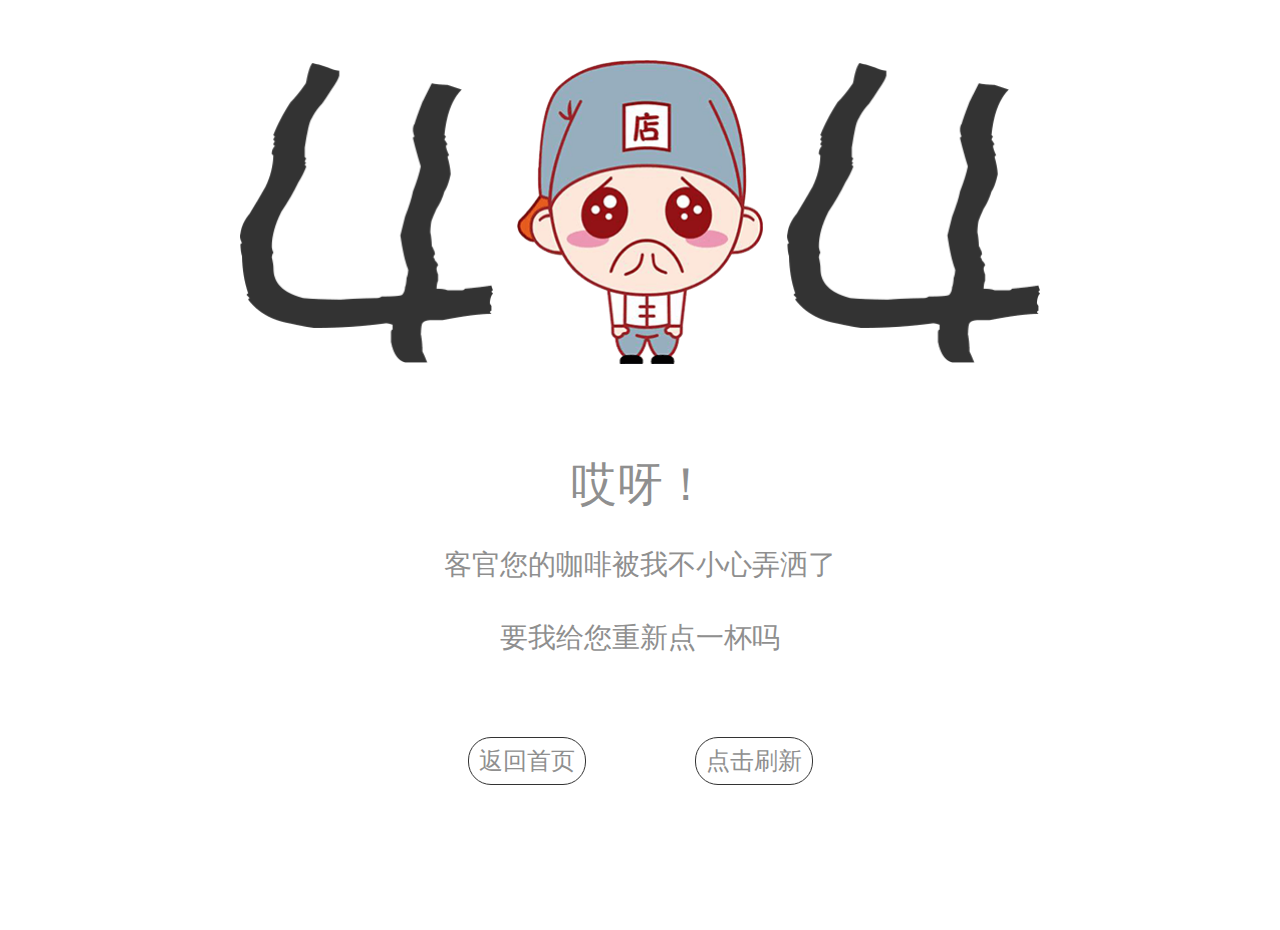
<file: 咖啡项目/404/404/index.html>
<!DOCTYPE html>
<html>
	<head>
		<meta charset="utf-8">
		<title>咖啡首页</title>
		<link rel="stylesheet" type="text/css" href="css/styles.css"/>
	</head>
	<body>
		<div class="container">
			<div class="div-404">
				<img src="res/img/404.png" />
				<h3>哎呀！</h3>
				<p>客官您的咖啡被我不小心弄洒了</p>
				<p>要我给您重新点一杯吗</p>
				<div class="fix">
					<span class="left">返回首页</span>
					<span class="right">点击刷新</span>
				</div>
			</div>
		</div>
	</body>
</html>
</file>
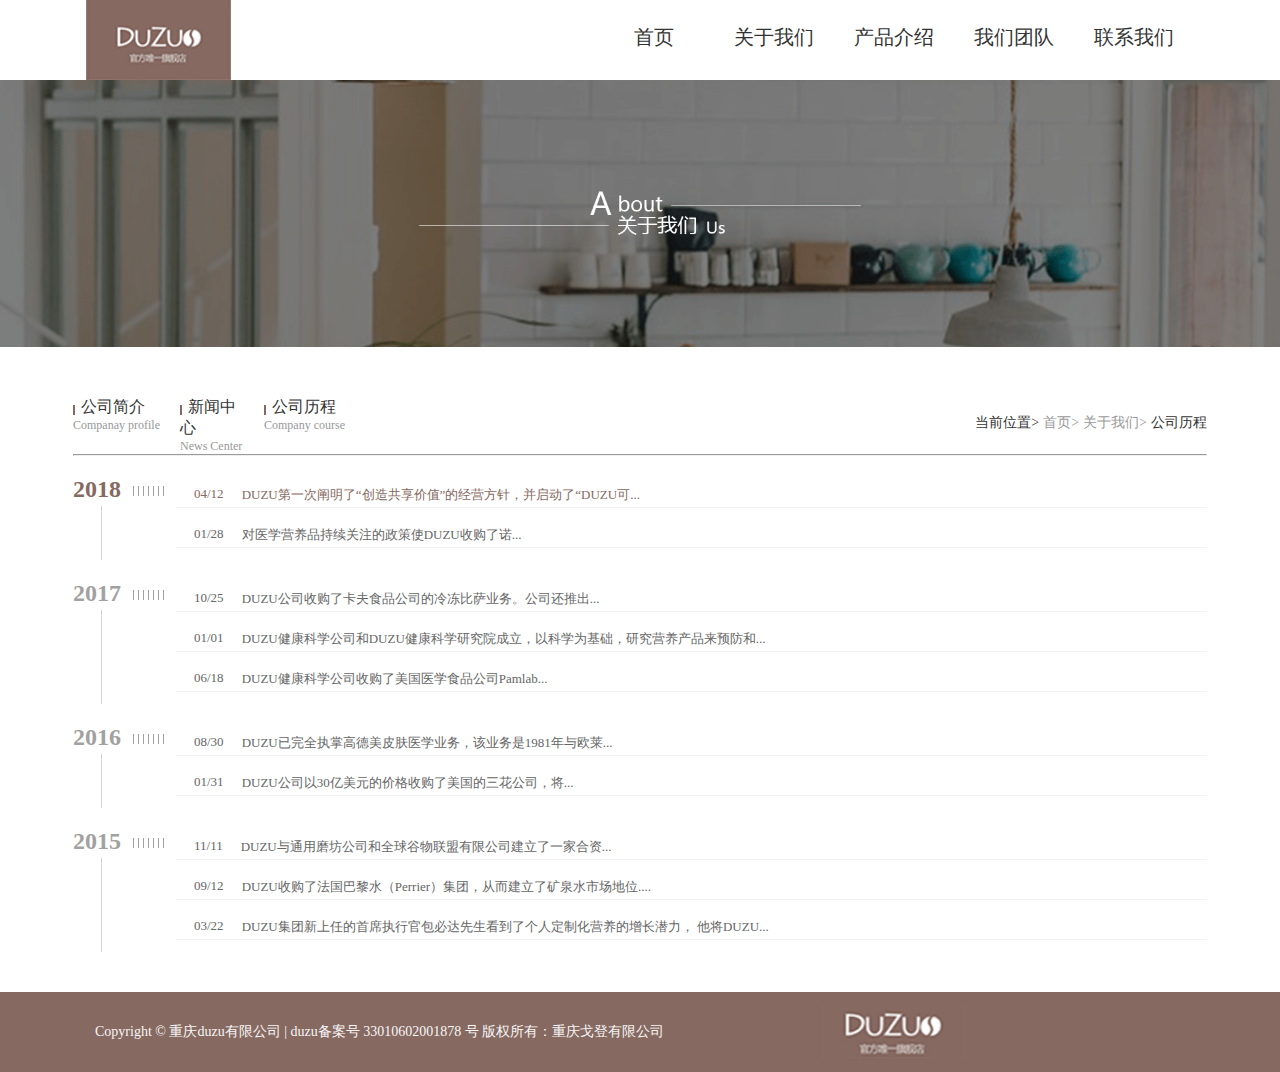
<file: 咖啡项目/关于我们/公司历程/index.html>
<!DOCTYPE html>
<html>
	<head>
		<meta charset="utf-8">
		<title>咖啡首页</title>
		<link rel="stylesheet" type="text/css" href="css/styles.css"/>
	</head>
	<body>
		<header>
			<div class="container fix">
				<div class="logo left">
					<a href="#">
						<img src="res/img/logo.png" alt="logo">
					</a>
				</div>
				<ul class="fix nav right">
					<li><a href="#">首页</a></li>
					<li><a href="#">关于我们</a></li>
					<li><a href="#">产品介绍</a></li>
					<li><a href="#">我们团队</a></li>
					<li><a href="#">联系我们</a></li>
				</ul>
			</div>
			<div class="banner-img">
				<a href="#" >
					<img src="res/img/公司历程_02.png" />
				</a>
			</div>
		</header>
		<section>
			<div class="container main1">
				<div class="fix">
					<ul class="fix left main1-div-ul">
						<li>
							<i class="left"></i>
							<p>公司简介</p>
							<span class="left">Companay profile</span>
						</li>
						<li>
							<i class="left"></i>
							<p>新闻中心</p>
							<span class="left">News Center</span>
						</li>
						<li>
							<i class="left"></i>
							<p>公司历程</p>
							<span class="left">Company course</span>
						</li>
					</ul>
						<p class="right">
							<span>当前位置></span>
							<span>首页></span>
							<span>关于我们></span>
							<span>公司历程</span>
						</p>
				</div>
				<hr />
				<!-- <p class="main1-p">cino</p> -->
				<div class="main1-content fix">
					<!-- <img src="res/img/三级网页_05.png" /> -->
					<div class="main1-content-div">
						<div class="fix left">
							<h3>2018</h3>
							<div class="main1-content-i fix left">
								<i></i>
								<i></i>
								<i></i>
								<i></i>
								<i></i>
								<i></i>
								<i></i>
							</div>
						</div>
						<p></p>
						<ul >
							<li>
								<span class="left">04/12</span>
								<p>DUZU第一次阐明了“创造共享价值”的经营方针，并启动了“DUZU可...</p>
							</li>
							<li>
								<span class="left">01/28</span>
								<p>对医学营养品持续关注的政策使DUZU收购了诺...</p>
							</li>
						</ul>
					</div>
					<div class="main1-content-div">
						<div class="fix left">
							<h3>2017</h3>
							<div class="main1-content-i fix left">
								<i></i>
								<i></i>
								<i></i>
								<i></i>
								<i></i>
								<i></i>
								<i></i>
							</div>
						</div>
						<p></p>
						<ul >
							<li>
								<span class="left">10/25</span>
								<p>DUZU公司收购了卡夫食品公司的冷冻比萨业务。公司还推出...</p>
							</li>
							<li>
								<span class="left">01/01</span>
								<p>DUZU健康科学公司和DUZU健康科学研究院成立，以科学为基础，研究营养产品来预防和...</p>
							</li>
							<li>
								<span class="left">06/18</span>
								<p>DUZU健康科学公司收购了美国医学食品公司Pamlab...</p>
							</li>
						</ul>
					</div>
					<div class="main1-content-div">
						<div class="fix left">
							<h3>2016</h3>
							<div class="main1-content-i fix left">
								<i></i>
								<i></i>
								<i></i>
								<i></i>
								<i></i>
								<i></i>
								<i></i>
							</div>
						</div>
						<p></p>
						<ul >
							<li>
								<span class="left">08/30</span>
								<p>DUZU已完全执掌高德美皮肤医学业务，该业务是1981年与欧莱...</p>
							</li>
							<li>
								<span class="left">01/31</span>
								<p>DUZU公司以30亿美元的价格收购了美国的三花公司，将...</p>
							</li>
						</ul>
					</div>
					<div class="main1-content-div">
						<div class="fix left">
							<h3>2015</h3>
							<div class="main1-content-i fix left">
								<i></i>
								<i></i>
								<i></i>
								<i></i>
								<i></i>
								<i></i>
								<i></i>
							</div>
						</div>
						<p></p>
						<ul >
							<li>
								<span class="left">11/11</span>
								<p>DUZU与通用磨坊公司和全球谷物联盟有限公司建立了一家合资...</p>
							</li>
							<li>
								<span class="left">09/12</span>
								<p>DUZU收购了法国巴黎水（Perrier）集团，从而建立了矿泉水市场地位....</p>
							</li>
							<li>
								<span class="left">03/22</span>
								<p>DUZU集团新上任的首席执行官包必达先生看到了个人定制化营养的增长潜力， 他将DUZU...</p>
							</li>
						</ul>
					</div>
				</div>
			</div>
		</section>
		<footer>	
			<div class="bottom">
				<div class="container">
					<span>Copyright © 重庆duzu有限公司 | duzu备案号 33010602001878 号 版权所有：重庆戈登有限公司</span>
					<img src="res/img/footer.png" />
				</div>
			</div>
		</footer>
	</body>
</html>
</file>
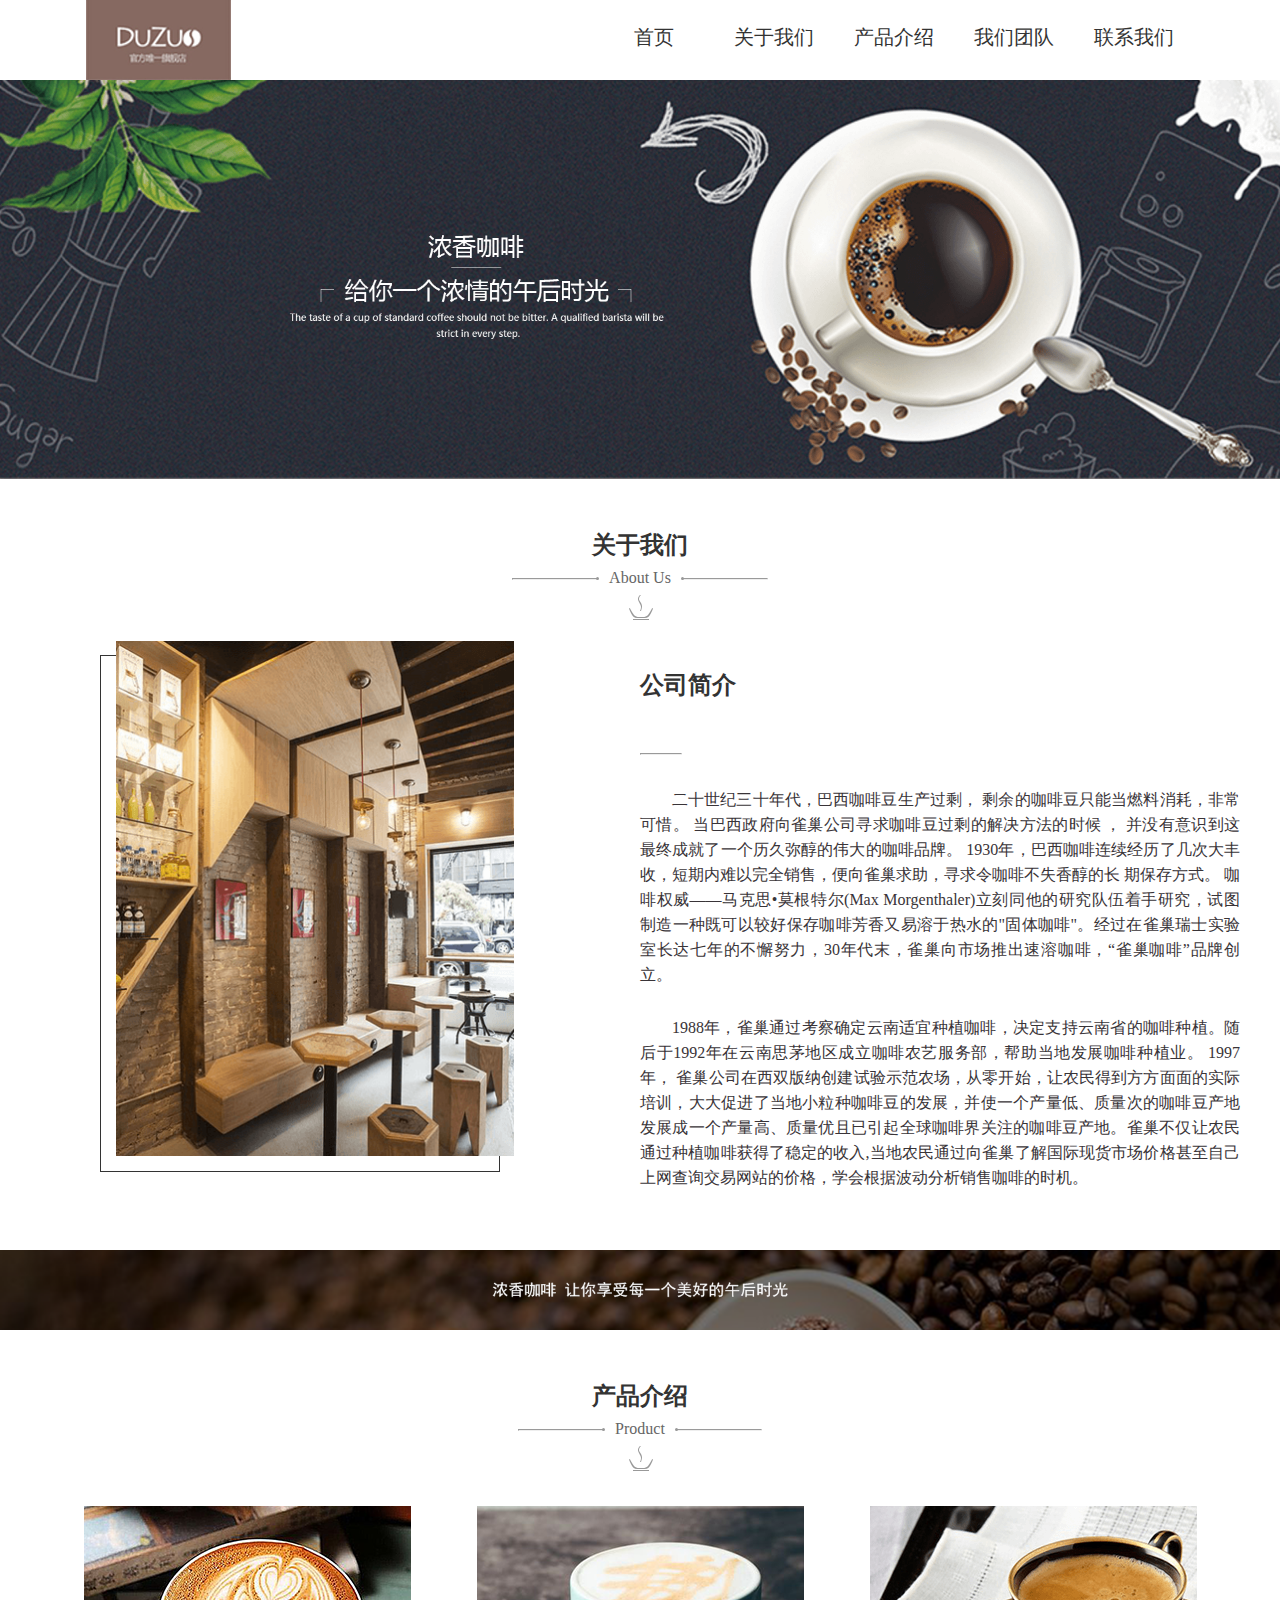
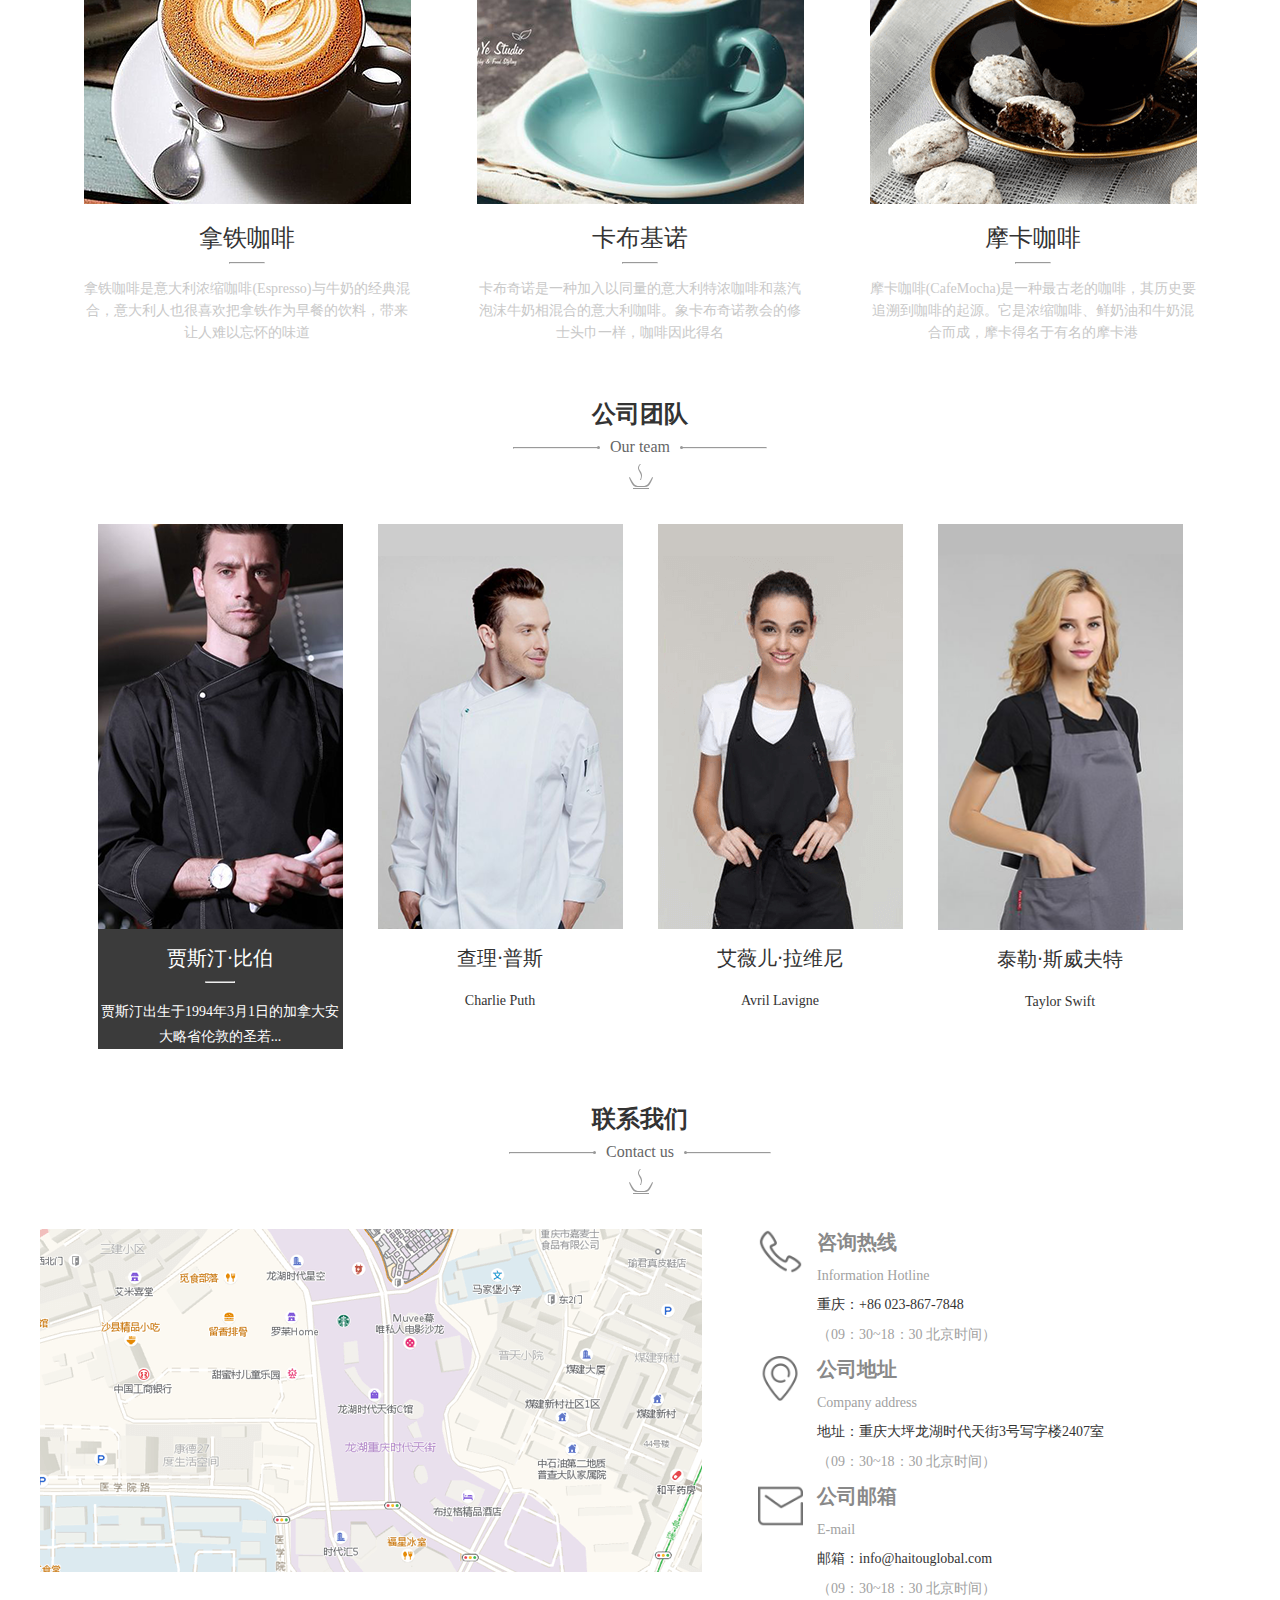
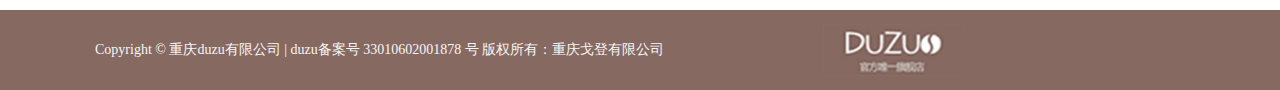
<file: 咖啡项目/首页/咖啡首页/index.html>
<!DOCTYPE html>
<html>
	<head>
		<meta charset="utf-8">
		<title>咖啡首页</title>
		<link rel="stylesheet" type="text/css" href="css/styles.css"/>
	</head>
	<body>
		<header>
			<div class="container fix">
				<div class="logo left">
					<a href="#">
						<img src="res/img/logo.png" alt="logo">
					</a>
				</div>
				<ul class="fix nav right">
					<li><a href="#">首页</a></li>
					<li><a href="#">关于我们</a></li>
					<li><a href="#">产品介绍</a></li>
					<li><a href="#">我们团队</a></li>
					<li><a href="#">联系我们</a></li>
				</ul>
			</div>
			<div class="banner-img">
				<a href="#" >
					<img src="res/img/咖啡长网页_02.png" />
				</a>
			</div>
		</header>
		<section>
			<div class="container main1">
				<div class="about-top">
					<h3>关于我们</h3>
					<hr/>
					<i></i>
					<span>About Us</span>
					<i></i>
					<hr/>
					<p></p>
				</div>
				<div class="about-bottom fix">
					<div class="about-img left">
						<img src="res/img/咖啡长网页_03.png" />
					</div>
					<div class="about-content right">
						<h3> 公司简介</h3>
						<hr />
						<p>二十世纪三十年代，巴西咖啡豆生产过剩， 剩余的咖啡豆只能当燃料消耗，非常可惜。 当巴西政府向雀巢公司寻求咖啡豆过剩的解决方法的时候 ， 并没有意识到这最终成就了一个历久弥醇的伟大的咖啡品牌。 1930年，巴西咖啡连续经历了几次大丰收，短期内难以完全销售，便向雀巢求助，寻求令咖啡不失香醇的长 期保存方式。 咖啡权威——马克思•莫根特尔(Max Morgenthaler)立刻同他的研究队伍着手研究，试图制造一种既可以较好保存咖啡芳香又易溶于热水的"固体咖啡"。经过在雀巢瑞士实验室长达七年的不懈努力，30年代末，雀巢向市场推出速溶咖啡，“雀巢咖啡”品牌创立。</p>
						<p>1988年，雀巢通过考察确定云南适宜种植咖啡，决定支持云南省的咖啡种植。随后于1992年在云南思茅地区成立咖啡农艺服务部，帮助当地发展咖啡种植业。 1997年， 雀巢公司在西双版纳创建试验示范农场，从零开始，让农民得到方方面面的实际培训，大大促进了当地小粒种咖啡豆的发展，并使一个产量低、质量次的咖啡豆产地发展成一个产量高、质量优且已引起全球咖啡界关注的咖啡豆产地。雀巢不仅让农民通过种植咖啡获得了稳定的收入,当地农民通过向雀巢了解国际现货市场价格甚至自己上网查询交易网站的价格，学会根据波动分析销售咖啡的时机。</p>
					</div>
				</div>
			</div>
			<div class="section-img">
				<img src="res/img/咖啡长网页_06.png" />
			</div>
			<div class="container main2">
				<div class="about-top">
					<h3>产品介绍</h3>
					<hr/>
					<i></i>
					<span>Product</span>
					<i></i>
					<hr/>
					<p></p>
				</div>
				<div class="product-top fix">
					<div>
						<div class="search">
							<img src="res/img/咖啡长网页_09.png" />
							<div>
								<i></i>
							</div>
						</div>
						<p>拿铁咖啡</p>
						<hr />
						<p>拿铁咖啡是意大利浓缩咖啡(Espresso)与牛奶的经典混合，意大利人也很喜欢把拿铁作为早餐的饮料，带来让人难以忘怀的味道</p>
					</div>
					<div>
						<div class="search">
							<img src="res/img/咖啡长网页_11.png" />
							<div>
								<i></i>
							</div>
						</div>
						<p>卡布基诺</p>
						<hr />
						<p>卡布奇诺是一种加入以同量的意大利特浓咖啡和蒸汽泡沫牛奶相混合的意大利咖啡。象卡布奇诺教会的修士头巾一样，咖啡因此得名</p>
					</div>
					<div>
						<div class="search">
							<img src="res/img/咖啡长网页_07.png" />
							<div>
								<i></i>
							</div>
						</div>
						<p>摩卡咖啡</p>
						<hr />
						<p>摩卡咖啡(CafeMocha)是一种最古老的咖啡，其历史要追溯到咖啡的起源。它是浓缩咖啡、鲜奶油和牛奶混合而成，摩卡得名于有名的摩卡港</p>
					</div>
				</div>
				<div class="about-top">
					<h3 class="main1-h3">公司团队</h3>
					<hr/>
					<i></i>
					<span>Our team</span>
					<i></i>
					<hr/>
					<p></p>
				</div>
				<div class="product-bottom fix">
					<div>
						<img src="res/img/咖啡长网页_19.png" />
						<p>贾斯汀·比伯</p>
						<hr />
						<p>贾斯汀出生于1994年3月1日的加拿大安大略省伦敦的圣若...</p>
					</div>
					<div>
						<img src="res/img/咖啡长网页_15.png" />
						<p>查理·普斯</p>
						<!-- <hr /> -->
						<p>Charlie Puth</p>
					</div>
					<div>
						<img src="res/img/咖啡长网页_17.png" />
						<p>艾薇儿·拉维尼</p>
						<!-- <hr /> -->
						<p>Avril Lavigne</p>
					</div>
					<div>
						<img src="res/img/咖啡长网页_25.png" />
						<p>泰勒·斯威夫特</p>
						<!-- <hr /> -->
						<p>Taylor Swift</p>
					</div>
				</div>
			</div>
		</section>
		<footer>
			<div class="container">
				<div class="about-top">
					<h3>联系我们</h3>
					<hr/>
					<i></i>
					<span>Contact us</span>
					<i></i>
					<hr/>
					<p></p>
				</div>
				<div class="footer-top fix">
					<div class="footer-top-l left">
						<img src="res/img/咖啡长网页_26.png" />
					</div>
					<div class="fix left">
					<div class="footer-top-r  fix">
							<img src="res/img/phone.png" />
							<div class="left">
								<h3>咨询热线</h3>
								<p>Information Hotline</p>
								<p>重庆：+86 023-867-7848</p>
								<p>（09：30~18：30 北京时间）</p>
							</div>
					</div>
					<div class="footer-top-r  fix">
							<img src="res/img/map.png" />
							<div class="left">
								<h3>公司地址</h3>
								<p>Company address</p>
								<p>地址：重庆大坪龙湖时代天街3号写字楼2407室</p>
								<p>（09：30~18：30 北京时间）</p>
							</div>
					</div>
					<div class="footer-top-r  fix">
							<img src="res/img/email.png" />
							<div class="left">
								<h3>公司邮箱</h3>
								<p>E-mail</p>
								<p>邮箱：info@haitouglobal.com</p>
								<p>（09：30~18：30 北京时间）</p>
							</div>
					</div>
					</div>
				</div>
			</div>
			<div class="bottom">
				<div class="container">
					<span>Copyright © 重庆duzu有限公司 | duzu备案号 33010602001878 号 版权所有：重庆戈登有限公司</span>
					<img src="res/img/footer.png" />
				</div>
			</div>
		</footer>
	</body>
</html>
</file>
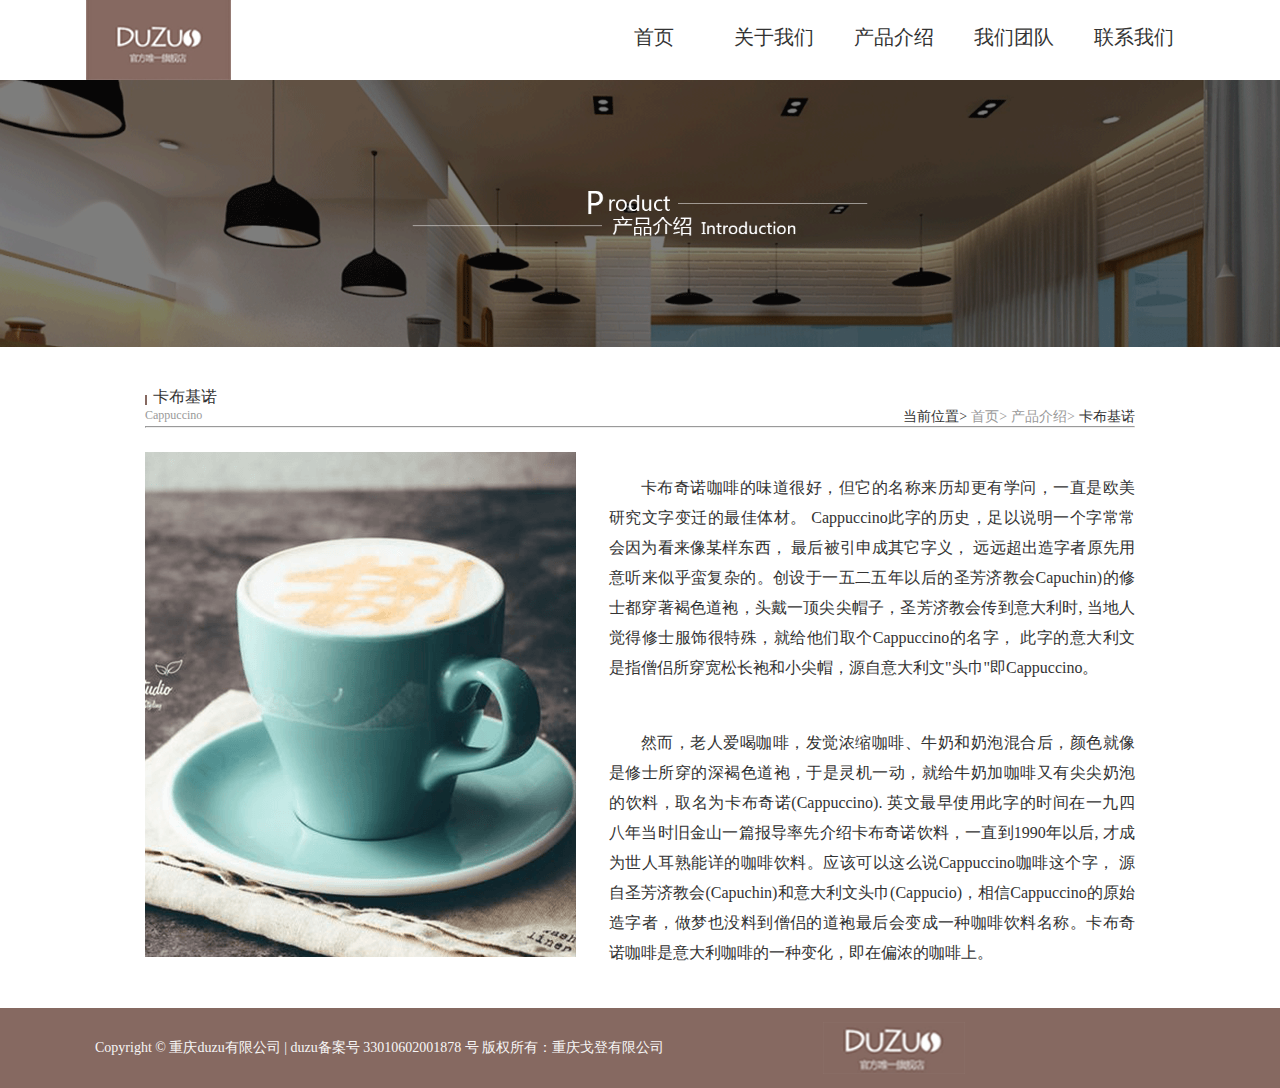
<file: 咖啡项目/产品介绍/卡布基诺/卡布基诺.html>
<!DOCTYPE html>
<html>
	<head>
		<meta charset="utf-8">
		<title>咖啡首页</title>
		<link rel="stylesheet" type="text/css" href="css/styles.css"/>
	</head>
	<body>
		<header>
			<div class="container fix">
				<div class="logo left">
					<a href="#">
						<img src="res/img/logo.png" alt="logo">
					</a>
				</div>
				<ul class="fix nav right">
					<li><a href="#">首页</a></li>
					<li><a href="#">关于我们</a></li>
					<li><a href="#">产品介绍</a></li>
					<li><a href="#">我们团队</a></li>
					<li><a href="#">联系我们</a></li>
				</ul>
			</div>
			<div class="banner-img">
				<a href="#" >
					<img src="res/img/卡布基诺_02.png" />
				</a>
			</div>
		</header>
		<section>
			<div class="container main1">
				<i class="left"></i>
				<p>卡布基诺</p>
				<div class="fix">
					<span class="left">Cappuccino</span>
					<p class="right">
						<span>当前位置></span>
						<span>首页></span>
						<span>产品介绍></span>
						<span>卡布基诺</span>
					</p>
				</div>
				<hr />
				<!-- <p class="main1-p">cino</p> -->
				<div class="main1-content fix">
					<img src="res/img/卡布基诺_05.png"  class="left"/>
					<div class="right">
						<p>卡布奇诺咖啡的味道很好，但它的名称来历却更有学问，一直是欧美研究文字变迁的最佳体材。 Cappuccino此字的历史，足以说明一个字常常会因为看来像某样东西，  最后被引申成其它字义， 远远超出造字者原先用意听来似乎蛮复杂的。创设于一五二五年以后的圣芳济教会Capuchin)的修士都穿著褐色道袍，头戴一顶尖尖帽子，圣芳济教会传到意大利时,  当地人觉得修士服饰很特殊，就给他们取个Cappuccino的名字， 此字的意大利文是指僧侣所穿宽松长袍和小尖帽，源自意大利文"头巾"即Cappuccino。</p>
						<p>然而，老人爱喝咖啡，发觉浓缩咖啡、牛奶和奶泡混合后，颜色就像是修士所穿的深褐色道袍，于是灵机一动，就给牛奶加咖啡又有尖尖奶泡的饮料，取名为卡布奇诺(Cappuccino). 英文最早使用此字的时间在一九四八年当时旧金山一篇报导率先介绍卡布奇诺饮料，一直到1990年以后, 才成为世人耳熟能详的咖啡饮料。应该可以这么说Cappuccino咖啡这个字， 源自圣芳济教会(Capuchin)和意大利文头巾(Cappucio)，相信Cappuccino的原始造字者，做梦也没料到僧侣的道袍最后会变成一种咖啡饮料名称。卡布奇诺咖啡是意大利咖啡的一种变化，即在偏浓的咖啡上。</p>
					</div>
				</div>
			</div>
		</section>
		<footer>	
			<div class="bottom">
				<div class="container">
					<span>Copyright © 重庆duzu有限公司 | duzu备案号 33010602001878 号 版权所有：重庆戈登有限公司</span>
					<img src="res/img/footer.png" />
				</div>
			</div>
		</footer>
	</body>
</html>
</file>
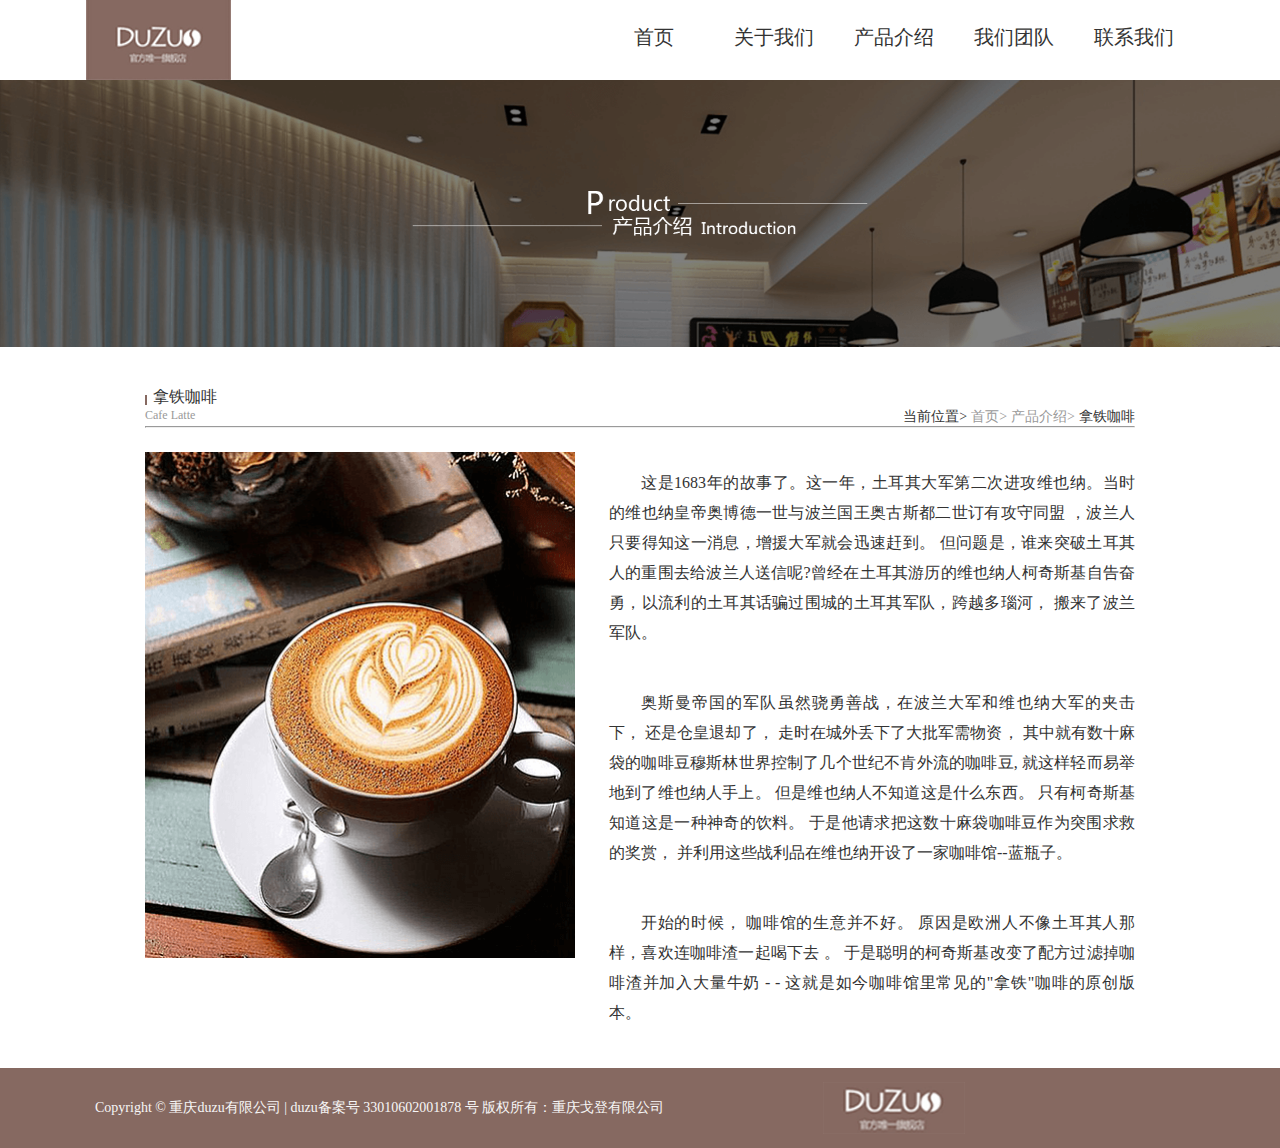
<file: 咖啡项目/产品介绍/拿铁咖啡/拿铁咖啡.html>
<!DOCTYPE html>
<html>
	<head>
		<meta charset="utf-8">
		<title>咖啡首页</title>
		<link rel="stylesheet" type="text/css" href="css/styles.css"/>
	</head>
	<body>
		<header>
			<div class="container fix">
				<div class="logo left">
					<a href="#">
						<img src="res/img/logo.png" alt="logo">
					</a>
				</div>
				<ul class="fix nav right">
					<li><a href="#">首页</a></li>
					<li><a href="#">关于我们</a></li>
					<li><a href="#">产品介绍</a></li>
					<li><a href="#">我们团队</a></li>
					<li><a href="#">联系我们</a></li>
				</ul>
			</div>
			<div class="banner-img">
				<a href="#" >
					<img src="res/img/拿铁_02.png" />
				</a>
			</div>
		</header>
		<section>
			<div class="container main1">
				<i class="left"></i>
				<p>拿铁咖啡</p>
				<div class="fix">
					<span class="left">Cafe Latte</span>
					<p class="right">
						<span>当前位置></span>
						<span>首页></span>
						<span>产品介绍></span>
						<span>拿铁咖啡</span>
					</p>
				</div>
				<hr />
				<!-- <p class="main1-p">cino</p> -->
				<div class="main1-content fix">
					<img src="res/img/拿铁_05.png"  class="left"/>
					<div class="right">
						<p>这是1683年的故事了。这一年，土耳其大军第二次进攻维也纳。当时的维也纳皇帝奥博德一世与波兰国王奥古斯都二世订有攻守同盟 ，波兰人只要得知这一消息，增援大军就会迅速赶到。 但问题是，谁来突破土耳其人的重围去给波兰人送信呢?曾经在土耳其游历的维也纳人柯奇斯基自告奋勇，以流利的土耳其话骗过围城的土耳其军队，跨越多瑙河， 搬来了波兰军队。</p>
						<p>奥斯曼帝国的军队虽然骁勇善战，在波兰大军和维也纳大军的夹击下， 还是仓皇退却了， 走时在城外丢下了大批军需物资， 其中就有数十麻袋的咖啡豆穆斯林世界控制了几个世纪不肯外流的咖啡豆, 就这样轻而易举地到了维也纳人手上。 但是维也纳人不知道这是什么东西。 只有柯奇斯基知道这是一种神奇的饮料。 于是他请求把这数十麻袋咖啡豆作为突围求救的奖赏， 并利用这些战利品在维也纳开设了一家咖啡馆--蓝瓶子。</p>
						<p>开始的时候， 咖啡馆的生意并不好。 原因是欧洲人不像土耳其人那样，喜欢连咖啡渣一起喝下去 。 于是聪明的柯奇斯基改变了配方过滤掉咖啡渣并加入大量牛奶  - - 这就是如今咖啡馆里常见的"拿铁"咖啡的原创版本。</p>
					</div>
				</div>
			</div>
		</section>
		<footer>	
			<div class="bottom">
				<div class="container">
					<span>Copyright © 重庆duzu有限公司 | duzu备案号 33010602001878 号 版权所有：重庆戈登有限公司</span>
					<img src="res/img/footer.png" />
				</div>
			</div>
		</footer>
	</body>
</html>
</file>
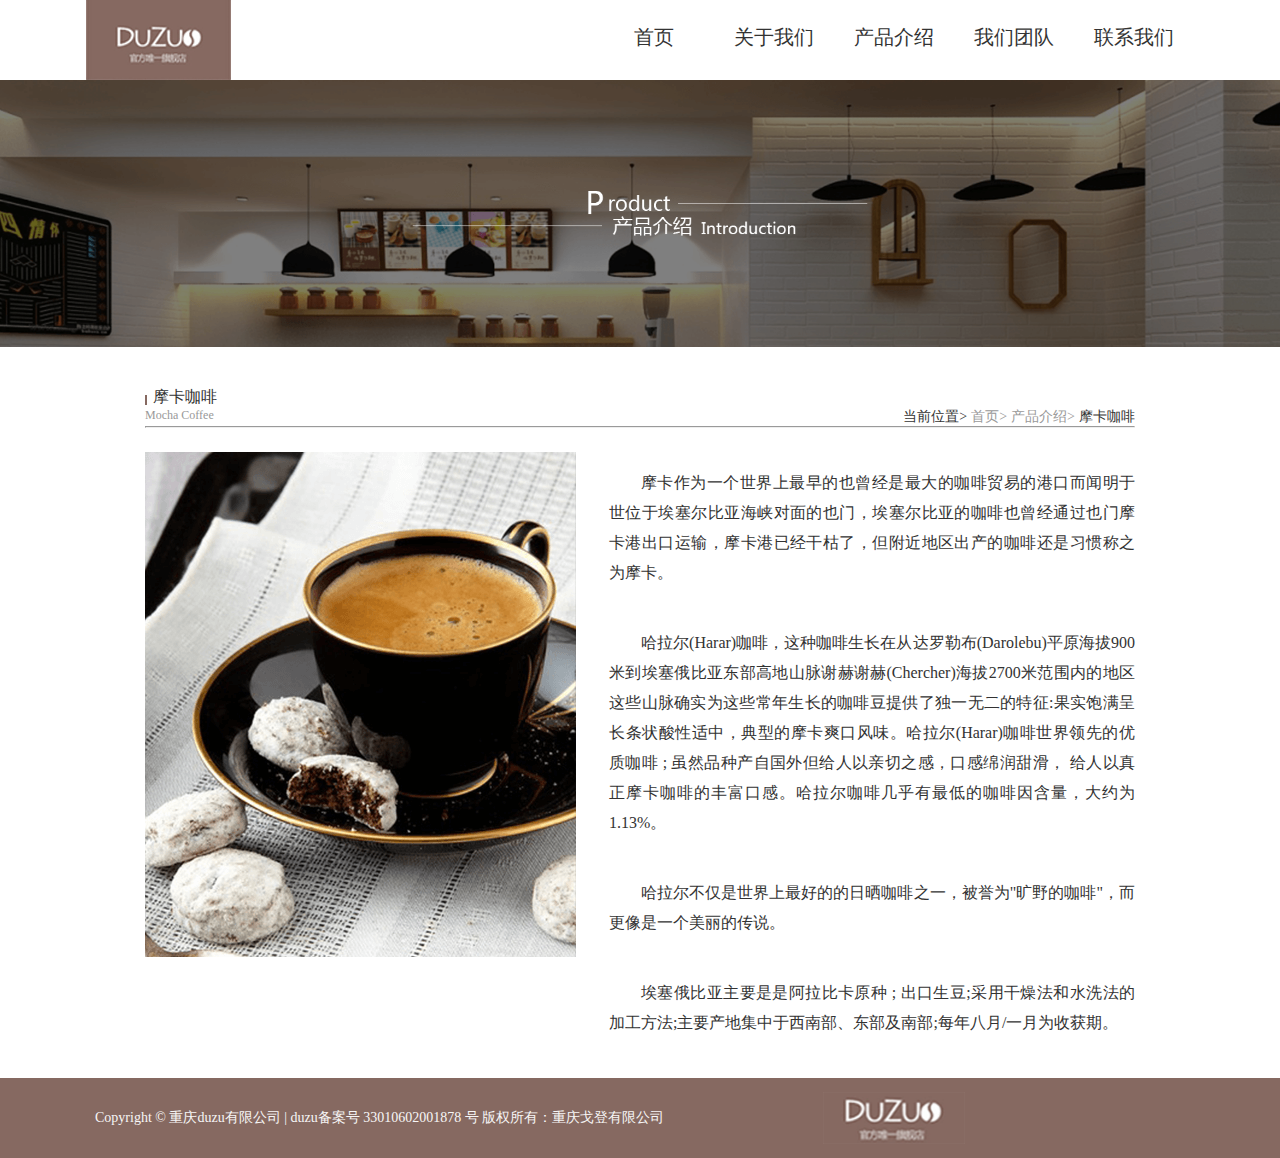
<file: 咖啡项目/产品介绍/摩卡咖啡/摩卡咖啡.html>
<!DOCTYPE html>
<html>
	<head>
		<meta charset="utf-8">
		<title>咖啡首页</title>
		<link rel="stylesheet" type="text/css" href="css/styles.css"/>
	</head>
	<body>
		<header>
			<div class="container fix">
				<div class="logo left">
					<a href="#">
						<img src="res/img/logo.png" alt="logo">
					</a>
				</div>
				<ul class="fix nav right">
					<li><a href="#">首页</a></li>
					<li><a href="#">关于我们</a></li>
					<li><a href="#">产品介绍</a></li>
					<li><a href="#">我们团队</a></li>
					<li><a href="#">联系我们</a></li>
				</ul>
			</div>
			<div class="banner-img">
				<a href="#" >
					<img src="res/img/摩卡_02.png" />
				</a>
			</div>
		</header>
		<section>
			<div class="container main1">
				<i class="left"></i>
				<p>摩卡咖啡</p>
				<div class="fix">
					<span class="left">Mocha Coffee</span>
					<p class="right">
						<span>当前位置></span>
						<span>首页></span>
						<span>产品介绍></span>
						<span>摩卡咖啡</span>
					</p>
				</div>
				<hr />
				<!-- <p class="main1-p">cino</p> -->
				<div class="main1-content fix">
					<img src="res/img/摩卡_05.png"  class="left"/>
					<div class="right">
						<p>摩卡作为一个世界上最早的也曾经是最大的咖啡贸易的港口而闻明于世位于埃塞尔比亚海峡对面的也门，埃塞尔比亚的咖啡也曾经通过也门摩卡港出口运输，摩卡港已经干枯了，但附近地区出产的咖啡还是习惯称之为摩卡。</p>
						<p>哈拉尔(Harar)咖啡，这种咖啡生长在从达罗勒布(Darolebu)平原海拔900米到埃塞俄比亚东部高地山脉谢赫谢赫(Chercher)海拔2700米范围内的地区这些山脉确实为这些常年生长的咖啡豆提供了独一无二的特征:果实饱满呈长条状酸性适中，典型的摩卡爽口风味。哈拉尔(Harar)咖啡世界领先的优质咖啡 ; 虽然品种产自国外但给人以亲切之感，口感绵润甜滑， 给人以真正摩卡咖啡的丰富口感。哈拉尔咖啡几乎有最低的咖啡因含量，大约为1.13%。</p>
						<p>哈拉尔不仅是世界上最好的的日晒咖啡之一，被誉为"旷野的咖啡"，而更像是一个美丽的传说。</p>
						<p>埃塞俄比亚主要是是阿拉比卡原种 ; 出口生豆;采用干燥法和水洗法的加工方法;主要产地集中于西南部、东部及南部;每年八月/一月为收获期。</p>
					</div>
				</div>
			</div>
		</section>
		<footer>	
			<div class="bottom">
				<div class="container">
					<span>Copyright © 重庆duzu有限公司 | duzu备案号 33010602001878 号 版权所有：重庆戈登有限公司</span>
					<img src="res/img/footer.png" />
				</div>
			</div>
		</footer>
	</body>
</html>
</file>
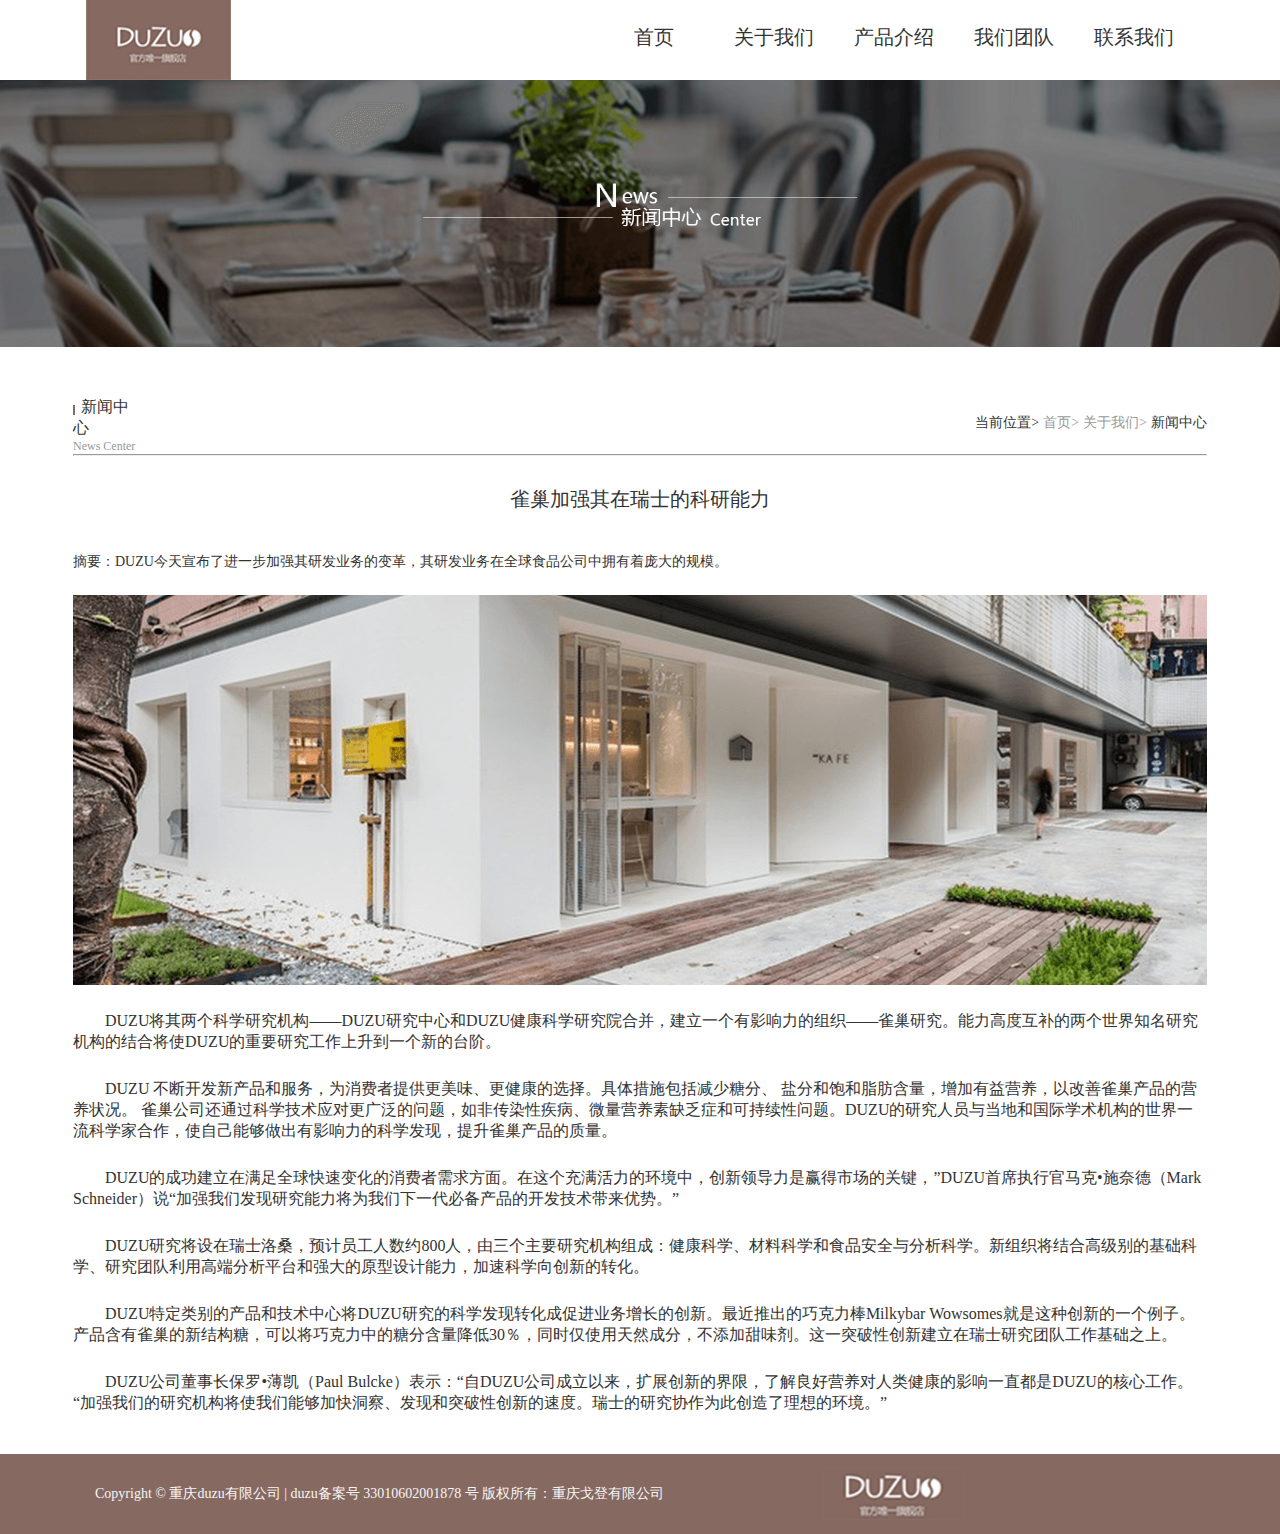
<file: 咖啡项目/关于我们/三级网页/三级网页.html>
<!DOCTYPE html>
<html>
	<head>
		<meta charset="utf-8">
		<title>咖啡首页</title>
		<link rel="stylesheet" type="text/css" href="css/styles.css"/>
	</head>
	<body>
		<header>
			<div class="container fix">
				<div class="logo left">
					<a href="#">
						<img src="res/img/logo.png" alt="logo">
					</a>
				</div>
				<ul class="fix nav right">
					<li><a href="#">首页</a></li>
					<li><a href="#">关于我们</a></li>
					<li><a href="#">产品介绍</a></li>
					<li><a href="#">我们团队</a></li>
					<li><a href="#">联系我们</a></li>
				</ul>
			</div>
			<div class="banner-img">
				<a href="#" >
					<img src="res/img/三级网页_02.png" />
				</a>
			</div>
		</header>
		<section>
			<div class="container main1">
				<div class="fix">
					<ul class="fix left">
						<li>
							<i class="left"></i>
							<p>新闻中心</p>
							<span class="left">News Center</span>
						</li>
					</ul>
						<p class="right">
							<span>当前位置></span>
							<span>首页></span>
							<span>关于我们></span>
							<span>新闻中心</span>
						</p>
				</div>
				<hr />
				<!-- <p class="main1-p">cino</p> -->
				<div class="main1-content fix">
					<h3>雀巢加强其在瑞士的科研能力</h3>
					<h5>摘要：DUZU今天宣布了进一步加强其研发业务的变革，其研发业务在全球食品公司中拥有着庞大的规模。</h5>
					<img src="res/img/三级网页_05.png" />
						<p>DUZU将其两个科学研究机构——DUZU研究中心和DUZU健康科学研究院合并，建立一个有影响力的组织——雀巢研究。能力高度互补的两个世界知名研究机构的结合将使DUZU的重要研究工作上升到一个新的台阶。</p>
						<p>DUZU 不断开发新产品和服务，为消费者提供更美味、更健康的选择。具体措施包括减少糖分、 盐分和饱和脂肪含量，增加有益营养，以改善雀巢产品的营养状况。 雀巢公司还通过科学技术应对更广泛的问题，如非传染性疾病、微量营养素缺乏症和可持续性问题。DUZU的研究人员与当地和国际学术机构的世界一流科学家合作，使自己能够做出有影响力的科学发现，提升雀巢产品的质量。</p>
						<p>DUZU的成功建立在满足全球快速变化的消费者需求方面。在这个充满活力的环境中，创新领导力是赢得市场的关键，”DUZU首席执行官马克•施奈德（Mark Schneider）说“加强我们发现研究能力将为我们下一代必备产品的开发技术带来优势。”</p>
						<p>DUZU研究将设在瑞士洛桑，预计员工人数约800人，由三个主要研究机构组成：健康科学、材料科学和食品安全与分析科学。新组织将结合高级别的基础科学、研究团队利用高端分析平台和强大的原型设计能力，加速科学向创新的转化。</p>
						<p>DUZU特定类别的产品和技术中心将DUZU研究的科学发现转化成促进业务增长的创新。最近推出的巧克力棒Milkybar Wowsomes就是这种创新的一个例子。产品含有雀巢的新结构糖，可以将巧克力中的糖分含量降低30％，同时仅使用天然成分，不添加甜味剂。这一突破性创新建立在瑞士研究团队工作基础之上。</p>
						<p>DUZU公司董事长保罗•薄凯（Paul Bulcke）表示：“自DUZU公司成立以来，扩展创新的界限，了解良好营养对人类健康的影响一直都是DUZU的核心工作。“加强我们的研究机构将使我们能够加快洞察、发现和突破性创新的速度。瑞士的研究协作为此创造了理想的环境。”</p>
				</div>
			</div>
		</section>
		<footer>	
			<div class="bottom">
				<div class="container">
					<span>Copyright © 重庆duzu有限公司 | duzu备案号 33010602001878 号 版权所有：重庆戈登有限公司</span>
					<img src="res/img/footer.png" />
				</div>
			</div>
		</footer>
	</body>
</html>
</file>
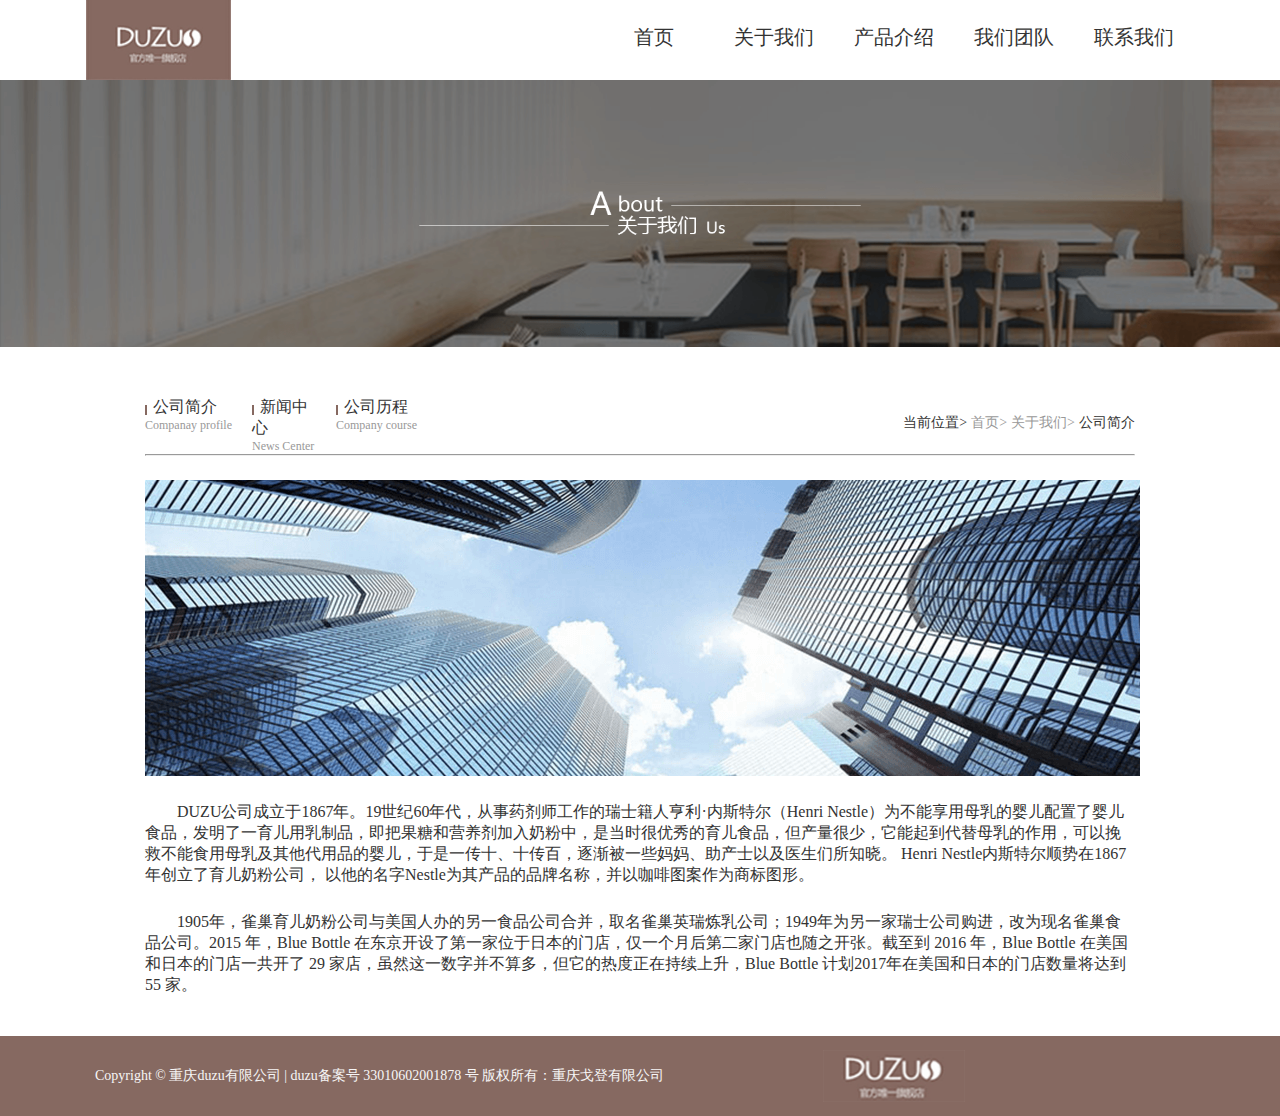
<file: 咖啡项目/关于我们/公司简介/公司简介.html>
<!DOCTYPE html>
<html>
	<head>
		<meta charset="utf-8">
		<title>咖啡首页</title>
		<link rel="stylesheet" type="text/css" href="css/styles.css"/>
	</head>
	<body>
		<header>
			<div class="container fix">
				<div class="logo left">
					<a href="#">
						<img src="res/img/logo.png" alt="logo">
					</a>
				</div>
				<ul class="fix nav right">
					<li><a href="#">首页</a></li>
					<li><a href="#">关于我们</a></li>
					<li><a href="#">产品介绍</a></li>
					<li><a href="#">我们团队</a></li>
					<li><a href="#">联系我们</a></li>
				</ul>
			</div>
			<div class="banner-img">
				<a href="#" >
					<img src="res/img/公司简介_02.png" />
				</a>
			</div>
		</header>
		<section>
			<div class="container main1">
				<div class="fix">
					<ul class="fix left">
						<li>
							<i class="left"></i>
							<p>公司简介</p>
							<span class="left">Companay profile</span>
						</li>
						<li>
							<i class="left"></i>
							<p>新闻中心</p>
							<span class="left">News Center</span>
						</li>
						<li>
							<i class="left"></i>
							<p>公司历程</p>
							<span class="left">Company course</span>
						</li>
					</ul>
						<p class="right">
							<span>当前位置></span>
							<span>首页></span>
							<span>关于我们></span>
							<span>公司简介</span>
						</p>
				</div>
				<hr />
				<!-- <p class="main1-p">cino</p> -->
				<div class="main1-content fix">
					<img src="res/img/公司简介_05.png" />
						<p>DUZU公司成立于1867年。19世纪60年代，从事药剂师工作的瑞士籍人亨利·内斯特尔（Henri Nestle）为不能享用母乳的婴儿配置了婴儿食品，发明了一育儿用乳制品，即把果糖和营养剂加入奶粉中，是当时很优秀的育儿食品，但产量很少，它能起到代替母乳的作用，可以挽救不能食用母乳及其他代用品的婴儿，于是一传十、十传百，逐渐被一些妈妈、助产士以及医生们所知晓。 Henri Nestle内斯特尔顺势在1867年创立了育儿奶粉公司， 以他的名字Nestle为其产品的品牌名称，并以咖啡图案作为商标图形。</p>
						<p>1905年，雀巢育儿奶粉公司与美国人办的另一食品公司合并，取名雀巢英瑞炼乳公司；1949年为另一家瑞士公司购进，改为现名雀巢食品公司。2015 年，Blue Bottle 在东京开设了第一家位于日本的门店，仅一个月后第二家门店也随之开张。截至到 2016 年，Blue Bottle 在美国和日本的门店一共开了 29 家店，虽然这一数字并不算多，但它的热度正在持续上升，Blue Bottle 计划2017年在美国和日本的门店数量将达到 55 家。</p>
				</div>
			</div>
		</section>
		<footer>	
			<div class="bottom">
				<div class="container">
					<span>Copyright © 重庆duzu有限公司 | duzu备案号 33010602001878 号 版权所有：重庆戈登有限公司</span>
					<img src="res/img/footer.png" />
				</div>
			</div>
		</footer>
	</body>
</html>
</file>
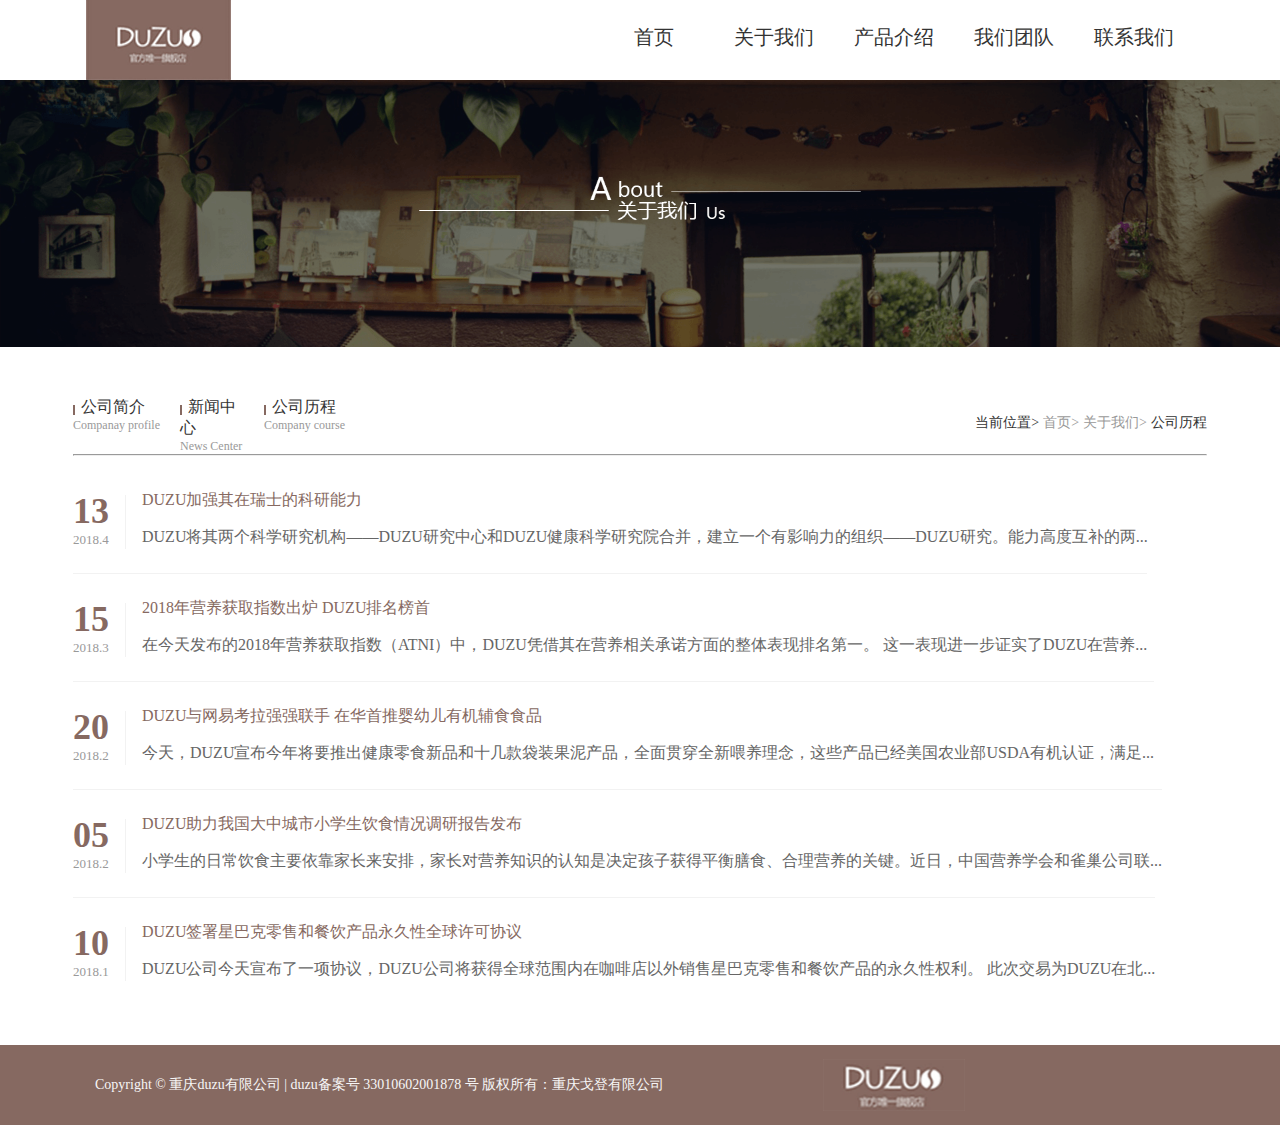
<file: 咖啡项目/关于我们/新闻中心/新闻中心.html>
<!DOCTYPE html>
<html>
	<head>
		<meta charset="utf-8">
		<title>咖啡首页</title>
		<link rel="stylesheet" type="text/css" href="css/styles.css"/>
	</head>
	<body>
		<header>
			<div class="container fix">
				<div class="logo left">
					<a href="#">
						<img src="res/img/logo.png" alt="logo">
					</a>
				</div>
				<ul class="fix nav right">
					<li><a href="#">首页</a></li>
					<li><a href="#">关于我们</a></li>
					<li><a href="#">产品介绍</a></li>
					<li><a href="#">我们团队</a></li>
					<li><a href="#">联系我们</a></li>
				</ul>
			</div>
			<div class="banner-img">
				<a href="#" >
					<img src="res/img/新闻中心_02.png" />
				</a>
			</div>
		</header>
		<section>
			<div class="container main1">
				<div class="fix">
					<ul class="fix left main1-div-ul">
						<li>
							<i class="left"></i>
							<p>公司简介</p>
							<span class="left">Companay profile</span>
						</li>
						<li>
							<i class="left"></i>
							<p>新闻中心</p>
							<span class="left">News Center</span>
						</li>
						<li>
							<i class="left"></i>
							<p>公司历程</p>
							<span class="left">Company course</span>
						</li>
					</ul>
						<p class="right">
							<span>当前位置></span>
							<span>首页></span>
							<span>关于我们></span>
							<span>公司历程</span>
						</p>
				</div>
				<hr />
				<!-- <p class="main1-p">cino</p> -->
				<div class="main1-content fix">
					<!-- <img src="res/img/三级网页_05.png" /> -->
						<ul class="fix">
							<li class="fix">
								<div class="left">
									<h2>13</h2>
									<p class="main1-content-date">2018.4</p>
								</div>
								<i class="left"></i>
								<div class="left main1-div" >
									<p>DUZU加强其在瑞士的科研能力</p>
									<p>DUZU将其两个科学研究机构——DUZU研究中心和DUZU健康科学研究院合并，建立一个有影响力的组织——DUZU研究。能力高度互补的两...</p>
								</div>
							</li>
							<li class="fix">
								<div class="left">
									<h2>15</h2>
									<p class="main1-content-date">2018.3</p>
								</div>
								<i class="left"></i>
								<div class="left main1-div" >
									<p>2018年营养获取指数出炉 DUZU排名榜首</p>
									<p>在今天发布的2018年营养获取指数（ATNI）中，DUZU凭借其在营养相关承诺方面的整体表现排名第一。 这一表现进一步证实了DUZU在营养...</p>
								</div>
							</li>
							<li class="fix">
								<div class="left">
									<h2>20</h2>
									<p class="main1-content-date">2018.2</p>
								</div>
								<i class="left"></i>
								<div class="left main1-div" >
									<p>DUZU与网易考拉强强联手 在华首推婴幼儿有机辅食食品</p>
									<p>今天，DUZU宣布今年将要推出健康零食新品和十几款袋装果泥产品，全面贯穿全新喂养理念，这些产品已经美国农业部USDA有机认证，满足...</p>
								</div>
							</li>
							<li class="fix">
								<div class="left">
									<h2>05</h2>
									<p class="main1-content-date">2018.2</p>
								</div>
								<i class="left"></i>
								<div class="left main1-div" >
									<p>DUZU助力我国大中城市小学生饮食情况调研报告发布</p>
									<p>小学生的日常饮食主要依靠家长来安排，家长对营养知识的认知是决定孩子获得平衡膳食、合理营养的关键。近日，中国营养学会和雀巢公司联...</p>
								</div>
							</li>
							<li class="fix">
								<div class="left">
									<h2>10</h2>
									<p class="main1-content-date">2018.1</p>
								</div>
								<i class="left"></i>
								<div class="left main1-div" >
									<p>DUZU签署星巴克零售和餐饮产品永久性全球许可协议</p>
									<p>DUZU公司今天宣布了一项协议，DUZU公司将获得全球范围内在咖啡店以外销售星巴克零售和餐饮产品的永久性权利。 此次交易为DUZU在北...</p>
								</div>
							</li>
						</ul>
				</div>
			</div>
		</section>
		<footer>	
			<div class="bottom">
				<div class="container">
					<span>Copyright © 重庆duzu有限公司 | duzu备案号 33010602001878 号 版权所有：重庆戈登有限公司</span>
					<img src="res/img/footer.png" />
				</div>
			</div>
		</footer>
	</body>
</html>
</file>
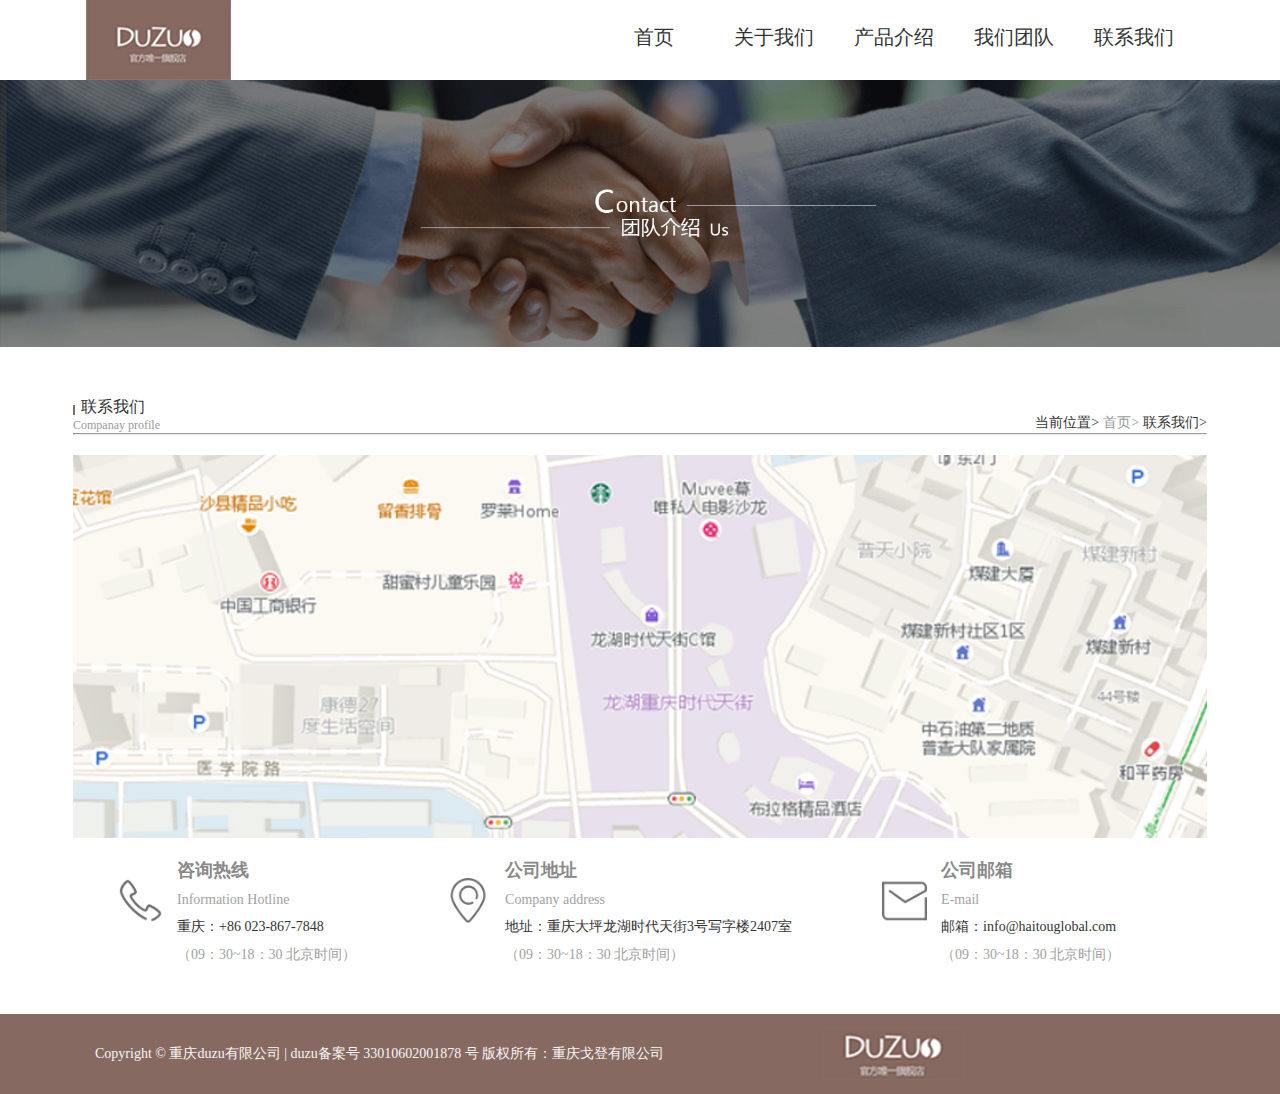
<file: 咖啡项目/联系我们/联系我们/联系我们.html>
<!DOCTYPE html>
<html>
	<head>
		<meta charset="utf-8">
		<title>咖啡首页</title>
		<link rel="stylesheet" type="text/css" href="css/styles.css"/>
	</head>
	<body>
		<header>
			<div class="container fix">
				<div class="logo left">
					<a href="#">
						<img src="res/img/logo.png" alt="logo">
					</a>
				</div>
				<ul class="fix nav right">
					<li><a href="#">首页</a></li>
					<li><a href="#">关于我们</a></li>
					<li><a href="#">产品介绍</a></li>
					<li><a href="#">我们团队</a></li>
					<li><a href="#">联系我们</a></li>
				</ul>
			</div>
			<div class="banner-img">
				<a href="#" >
					<img src="res/img/联系我们_02.png" />
				</a>
			</div>
		</header>
		<section>
			<div class="container main1">
				<div class="fix">
					<ul class="fix left main1-div-ul">
						<li>
							<i class="left"></i>
							<p>联系我们</p>
							<span class="left">Companay profile</span>
						</li>
					</ul>
						<p class="right">
							<span>当前位置></span>
							<span>首页></span>
							<span>联系我们></span>
							<!-- <span>公司历程</span> -->
						</p>
				</div>
				<hr />
				<!-- <p class="main1-p">cino</p> -->
				<div class="main1-content fix">
					<img src="res/img/联系我们_03.png" />
					<div class="fix main1-information">
					<div class="main1-top-r left fix">
							<img src="res/img/phone.png" />
							<div class="left">
								<h3>咨询热线</h3>
								<p>Information Hotline</p>
								<p>重庆：+86 023-867-7848</p>
								<p>（09：30~18：30 北京时间）</p>
							</div>
					</div>
					<div class="main1-top-r left fix">
							<img src="res/img/map.png" />
							<div class="left">
								<h3>公司地址</h3>
								<p>Company address</p>
								<p>地址：重庆大坪龙湖时代天街3号写字楼2407室</p>
								<p>（09：30~18：30 北京时间）</p>
							</div>
					</div>
					<div class="main1-top-r left fix">
							<img src="res/img/email.png" />
							<div class="left">
								<h3>公司邮箱</h3>
								<p>E-mail</p>
								<p>邮箱：info@haitouglobal.com</p>
								<p>（09：30~18：30 北京时间）</p>
							</div>
					</div>
					</div>
				</div>
			</div>
		</section>
		<footer>	
			<div class="bottom">
				<div class="container">
					<span>Copyright © 重庆duzu有限公司 | duzu备案号 33010602001878 号 版权所有：重庆戈登有限公司</span>
					<img src="res/img/footer.png" />
				</div>
			</div>
		</footer>
	</body>
</html>
</file>
<file: 咖啡项目/404/404/css/styles.css>
*{margin:0;padding:0}body{font-size:16px}a{text-decoration:none;color:#000}li{list-style:none}img{width:100%;vertical-align:top}.left{float:left}.right{float:right}.fix::after{content:"";display:block;height:0;overflow:hidden;visibility:hidden;clear:both}.container{width:1200px;margin:auto}.div-404{text-align:center;color:#8f8f8f}.div-404>img{width:800px;margin:60px 0}.div-404>h3{font-size:46px;font-weight:400;margin:30px 0}.div-404>p{font-size:28px}.div-404>p:nth-of-type(2){margin:35px 0}.div-404>div{width:345px;margin:0 auto 145px;padding-top:45px}.div-404>div>span{font-size:24px;border:1px solid #333;border-radius:23px;line-height:46px;padding:0 10px}
</file>
<file: 咖啡项目/关于我们/公司历程/css/styles.css>
*{margin:0;padding:0}body{font-size:16px}a{text-decoration:none;color:#000}li{list-style:none}img{width:100%;vertical-align:top}.left{float:left}.right{float:right}.fix::after{content:"";display:block;height:0;overflow:hidden;visibility:hidden;clear:both}.container{width:1200px;margin:auto}.logo{margin-left:46px}.logo>a{display:inline-block}.nav{margin-right:46px}.nav>li{float:left}.nav a{text-align:center;display:block;font-size:20px;color:#333;height:74px;line-height:74px;width:120px}.nav a:hover{border-bottom:6px solid #866961;color:#866961}.main1{width:1134px;margin:40px auto}.main1>div>p{text-indent:2em;margin-top:26px}.main1>div>ul{margin-top:10px}.main1-div-ul>li i{width:2px;height:10px;background:#866961;margin:8px 6px 0 0}.main1>div>.main1-div-ul>li{float:left}.main1>div>.main1-div-ul>li:nth-of-type(2){margin:0 20px}.main1>div>.main1-div-ul p,.main1>div>p{color:#333}.main1 .main1-p,.main1>div>ul span{font-size:12px;color:#999}.main1>div>p>span{font-size:14px;color:#999}.main1>div>p>span:first-child,.main1>div>p>span:last-child{color:#333}.main1-content-div{position:relative;overflow:hidden}.main1-content-div>p{position:absolute;top:50px;left:28px;width:1px;height:100%;background:#d5d5d5}.main1-content-div>div h3{font-size:24px;color:#a1a1a1;margin-top:20px;float:left}.main1-content-i{margin:20px 10px 0}.main1-content-i>i{float:left;width:1px;height:10px;background:#a1a1a1;margin:10px 2px 0}.main1-content-div>ul{overflow:hidden;padding:12px 0}.main1-content-div>ul>li{color:#666;font-size:13px;overflow:hidden;margin-top:18px;border-bottom:1px solid #f2f2f2}.main1-content-div>ul>li>span{margin:0 18px 5px}.main1-content-div:nth-of-type(1)>div h3,.main1-content-div:nth-of-type(1)>ul>li:nth-of-type(1){color:#866961}.main1-content-i:nth-of-type(1)>div i{background:#edded9}.bottom{background:#866961}.bottom img{width:142px;vertical-align:middle;margin-left:100px}.bottom span{font-size:14px;color:#f7f6f6;line-height:80px;margin:0 55px}
</file>
<file: 咖啡项目/首页/咖啡首页/css/styles.css>
.about-top,.fix::after{overflow:hidden}.about-top,.nav a{text-align:center}.about-img>img,.about-top>i,.search{position:relative}*{margin:0;padding:0}body{font-size:16px}a{text-decoration:none;color:#000}li{list-style:none}img{width:100%;vertical-align:top}.about-top>hr,.about-top>i,.bottom img{vertical-align:middle}.left{float:left}.right{float:right}.fix::after{content:"";display:block;height:0;visibility:hidden;clear:both}.container{width:1200px;margin:auto}.logo{margin-left:46px}.logo>a{display:inline-block}.nav{margin-right:46px}.nav>li{float:left}.nav a{display:block;font-size:20px;color:#333;height:74px;line-height:74px;width:120px}.nav a:hover{border-bottom:6px solid #866961;color:#866961}.about-content h3,.about-top h3{font-size:24px;color:#333;margin-top:50px}.about-img{margin-left:60px}.about-top>hr{display:inline-block;width:84px;color:#999}.about-top>span{display:inline-block;color:#666;margin:8px 0}.about-top>i{display:inline-block;width:3px;height:3px;background:#999;border-radius:50%;left:-6px}.about-top i:nth-of-type(2){left:6px}.about-top>p{width:25px;height:25px;background:url(../res/img/h3-png.png);margin:0 auto 35px}.about-bottom{margin-bottom:60px}.about-img{width:398px;border:1px solid #333}.about-img>img{top:-15px;left:15px}.about-content>h3{margin-top:14px}.about-content>hr{width:40px;color:#999;margin:52px 0 32px}.about-content>p{text-indent:2em;width:600px;text-align:justify;color:#393438;line-height:25px}.about-content>p:nth-of-type(1){margin-bottom:28px}.main2{text-align:center}.search:hover>div{display:block}.search>div{display:none;position:absolute;top:0;left:0;width:100%;height:100%;background:rgba(0,0,0,.5)}.search>div>i{width:62px;height:64px;position:absolute;top:50%;left:50%;margin:-32px 0 0 -31px;background:url(../res/img/search.png)}.product-bottom,.product-top{display:inline-block}.product-bottom>div,.product-top>div{vertical-align:top;float:left;text-align:center;width:327px}.product-top>div:nth-of-type(2){margin:0 66px}.product-top>div>p:nth-of-type(1){font-size:24px;color:#333;margin-top:18px}.product-top>div>hr{width:34px;margin:8px auto 14px}.product-top>div>p:nth-of-type(2){font-size:14px;color:#c9c9c9;line-height:22px}.product-bottom>div{width:245px;margin-left:35px}.product-bottom>div>p{font-size:20px;margin-top:16px;color:#333}.product-bottom>div:first-child{background:#3b3b3b;margin-left:0}.product-bottom>div:first-child p{color:#fff}.product-bottom>div>hr{width:28px;margin:9px auto}.product-bottom>div>p:last-of-type{font-size:14px;line-height:25px}.footer-top-l{width:662px}.footer-top-r{margin-left:56px}.footer-top-r>img{float:left;width:45px;margin-right:14px}.footer-top-r>div>h3{font-size:20px;color:#898989}.footer-top-r>div>p{font-size:14px;color:#a1a1a1;margin:12px 0}.footer-top-r>div>p:nth-of-type(2){color:#333}.bottom{background:#866961}.bottom img{width:142px;margin-left:100px}.bottom span{font-size:14px;color:#f7f6f6;line-height:80px;margin:0 55px}
</file>
<file: 咖啡项目/产品介绍/卡布基诺/css/styles.css>
*{margin:0;padding:0}body{font-size:16px}a{text-decoration:none;color:#000}li{list-style:none}img{width:100%;vertical-align:top}.left{float:left}.right{float:right}.fix::after{content:"";display:block;height:0;overflow:hidden;visibility:hidden;clear:both}.container{width:1200px;margin:auto}.logo{margin-left:46px}.logo>a{display:inline-block}.nav{margin-right:46px}.nav>li{float:left}.nav a{text-align:center;display:block;font-size:20px;color:#333;height:74px;line-height:74px;width:120px}.nav a:hover{border-bottom:6px solid #866961;color:#866961}.main1{width:990px;margin:40px auto}.main1>i{width:2px;height:10px;background:#866961;margin:8px 6px 0 0}.main1>p{color:#333}.main1 .main1-p,.main1>div>span{font-size:12px;color:#999}.main1>div>p>span{font-size:14px;color:#999;vertical-align:top}.main1>div>p>span:first-child,.main1>div>p>span:last-child{color:#333}.main1-content>img{width:431px;margin-top:24px}.main1-content>div>p{line-height:30px;text-indent:2em;width:526px;text-align:justify;color:#333}.main1-content>div>p:first-child{margin:45px 0}.bottom{background:#866961}.bottom img{width:142px;vertical-align:middle;margin-left:100px}.bottom span{font-size:14px;color:#f7f6f6;line-height:80px;margin:0 55px}
</file>
<file: 咖啡项目/产品介绍/拿铁咖啡/css/styles.css>
*{margin:0;padding:0}body{font-size:16px}a{text-decoration:none;color:#000}li{list-style:none}img{width:100%;vertical-align:top}.left{float:left}.right{float:right}.fix::after{content:"";display:block;height:0;overflow:hidden;visibility:hidden;clear:both}.container{width:1200px;margin:auto}.logo{margin-left:46px}.logo>a{display:inline-block}.nav{margin-right:46px}.nav>li{float:left}.nav a{text-align:center;display:block;font-size:20px;color:#333;height:74px;line-height:74px;width:120px}.nav a:hover{border-bottom:6px solid #866961;color:#866961}.main1{width:990px;margin:40px auto}.main1>i{width:2px;height:10px;background:#866961;margin:8px 6px 0 0}.main1>p{color:#333}.main1 .main1-p,.main1>div>span{font-size:12px;color:#999}.main1>div>p>span{font-size:14px;color:#999;vertical-align:top}.main1>div>p>span:first-child,.main1>div>p>span:last-child{color:#333}.main1-content>img{width:431px;margin-top:24px}.main1-content>div>p{line-height:30px;text-indent:2em;width:526px;text-align:justify;color:#333}.main1-content>div>p:first-child,.main1-content>div>p:nth-of-type(2){margin:40px 0}.bottom{background:#866961}.bottom img{width:142px;vertical-align:middle;margin-left:100px}.bottom span{font-size:14px;color:#f7f6f6;line-height:80px;margin:0 55px}
</file>
<file: 咖啡项目/产品介绍/摩卡咖啡/css/styles.css>
*{margin:0;padding:0}body{font-size:16px}a{text-decoration:none;color:#000}li{list-style:none}img{width:100%;vertical-align:top}.left{float:left}.right{float:right}.fix::after{content:"";display:block;height:0;overflow:hidden;visibility:hidden;clear:both}.container{width:1200px;margin:auto}.logo{margin-left:46px}.logo>a{display:inline-block}.nav{margin-right:46px}.nav>li{float:left}.nav a{text-align:center;display:block;font-size:20px;color:#333;height:74px;line-height:74px;width:120px}.nav a:hover{border-bottom:6px solid #866961;color:#866961}.main1{width:990px;margin:40px auto}.main1>i{width:2px;height:10px;background:#866961;margin:8px 6px 0 0}.main1>p{color:#333}.main1 .main1-p,.main1>div>span{font-size:12px;color:#999}.main1>div>p>span{font-size:14px;color:#999;vertical-align:top}.main1>div>p>span:first-child,.main1>div>p>span:last-child{color:#333}.main1-content>img{width:431px;margin-top:24px}.main1-content>div>p{line-height:30px;text-indent:2em;width:526px;text-align:justify;color:#333}.main1-content>div>p:first-child,.main1-content>div>p:nth-of-type(3){margin:40px 0}.bottom{background:#866961}.bottom img{width:142px;vertical-align:middle;margin-left:100px}.bottom span{font-size:14px;color:#f7f6f6;line-height:80px;margin:0 55px}
</file>
<file: 咖啡项目/关于我们/三级网页/css/styles.css>
.left,.main1>div>ul>li,.nav>li{float:left}.bottom,.main1>div>ul i{background:#866961}*{margin:0;padding:0}body{font-size:16px}a{text-decoration:none;color:#000}li{list-style:none}img{width:100%;vertical-align:top}.right{float:right}.fix::after{content:"";display:block;height:0;overflow:hidden;visibility:hidden;clear:both}.container{width:1200px;margin:auto}.logo{margin-left:46px}.logo>a{display:inline-block}.nav{margin-right:46px}.nav a{text-align:center;display:block;font-size:20px;color:#333;height:74px;line-height:74px;width:120px}.nav a:hover{border-bottom:6px solid #866961;color:#866961}.main1{width:1134px;margin:40px auto}.main1>div>p{text-indent:2em;margin-top:26px}.main1>div>ul{margin-top:10px}.main1>div>ul i{width:2px;height:10px;margin:8px 6px 0 0}.main1>div>ul>li:nth-of-type(2){margin:0 20px}.main1>div>p,.main1>div>ul p{color:#333}.main1 .main1-p,.main1>div>ul span{font-size:12px;color:#999}.main1>div>p>span{font-size:14px;color:#999}.main1>div>p>span:first-child,.main1>div>p>span:last-child{color:#333}.main1-content>h3{font-weight:400;text-align:center;font-size:20px;color:#333;margin:30px 0 40px}.main1-content>h5{font-weight:400;font-size:14px;color:#333}.main1-content>img{width:1134px;margin-top:24px}.main1-content>div>p{line-height:30px;text-indent:2em;text-align:justify}.main1-content>div>p:first-child{margin:45px 0}.bottom img{width:142px;vertical-align:middle;margin-left:100px}.bottom span{font-size:14px;color:#f7f6f6;line-height:80px;margin:0 55px}
</file>
<file: 咖啡项目/关于我们/公司简介/css/styles.css>
*{margin:0;padding:0}body{font-size:16px}a{text-decoration:none;color:#000}li{list-style:none}img{width:100%;vertical-align:top}.left{float:left}.right{float:right}.main1>div>ul>li,.nav>li{float:left}.fix::after{content:"";display:block;height:0;overflow:hidden;visibility:hidden;clear:both}.container{width:1200px;margin:auto}.logo{margin-left:46px}.logo>a{display:inline-block}.nav{margin-right:46px}.nav a{text-align:center;display:block;font-size:20px;color:#333;height:74px;line-height:74px;width:120px}.nav a:hover{border-bottom:6px solid #866961;color:#866961}.main1{width:990px;margin:40px auto}.main1>div>p{text-indent:2em;margin-top:26px}.main1>div>ul{margin-top:10px}.main1>div>ul i{width:2px;height:10px;background:#866961;margin:8px 6px 0 0}.main1>div>ul>li:nth-of-type(2){margin:0 20px}.main1>div>p,.main1>div>ul p{color:#333}.main1 .main1-p,.main1>div>ul span{font-size:12px;color:#999}.main1>div>p>span{font-size:14px;color:#999}.main1>div>p>span:first-child,.main1>div>p>span:last-child{color:#333}.main1-content>img{width:995px;margin-top:24px}.main1-content>div>p{line-height:30px;text-indent:2em;width:995px;text-align:justify}.main1-content>div>p:first-child{margin:45px 0}.bottom{background:#866961}.bottom img{width:142px;vertical-align:middle;margin-left:100px}.bottom span{font-size:14px;color:#f7f6f6;line-height:80px;margin:0 55px}
</file>
<file: 咖啡项目/关于我们/新闻中心/css/styles.css>
*{margin:0;padding:0}body{font-size:16px}a{text-decoration:none;color:#000}li{list-style:none}img{width:100%;vertical-align:top}.left{float:left}.right{float:right}.main1>div>ul>li,.nav>li{float:left}.fix::after{content:"";display:block;height:0;overflow:hidden;visibility:hidden;clear:both}.container{width:1200px;margin:auto}.logo{margin-left:46px}.logo>a{display:inline-block}.nav{margin-right:46px}.nav a{text-align:center;display:block;font-size:20px;color:#333;height:74px;line-height:74px;width:120px}.nav a:hover{border-bottom:6px solid #866961;color:#866961}.main1{width:1134px;margin:40px auto}.main1>div>p{text-indent:2em;margin-top:26px}.main1>div>ul{margin-top:10px}.main1-div-ul>li i{width:2px;height:10px;background:#866961;margin:8px 6px 0 0}.main1>div>.main1-div-ul>li:nth-of-type(2){margin:0 20px}.main1>div>.main1-div-ul p,.main1>div>p{color:#333}.main1 .main1-p,.main1>div>ul span{font-size:12px;color:#999}.main1>div>p>span{font-size:14px;color:#999}.main1>div>p>span:first-child,.main1>div>p>span:last-child{color:#333}.main1-content>ul li{border-top:1px solid #f2f2f2;padding:24px 0}.main1-content>ul li:first-child{border:0}.main1-content>ul i{width:1px;height:54px;background:#f2f2f2;margin:5px 16px 0}.main1-content>ul h2{font-size:36px;color:#866961}.main1-content-date{font-size:13px;color:#999}.main1-content>ul .main1-div>p{color:#866961}.main1-content>ul .main1-div>p:nth-of-type(2){color:#666}.main1-div>p:nth-of-type(1){margin-bottom:16px}.main1-content>div>p:first-child{margin:45px 0}.bottom{background:#866961}.bottom img{width:142px;vertical-align:middle;margin-left:100px}.bottom span{font-size:14px;color:#f7f6f6;line-height:80px;margin:0 55px}
</file>
<file: 咖啡项目/联系我们/联系我们/css/styles.css>
.bottom,.main1-div-ul>li i{background:#866961}*{margin:0;padding:0}body{font-size:16px}a{text-decoration:none;color:#000}li{list-style:none}img{width:100%;vertical-align:top}.left{float:left}.right{float:right}.main1-top-r>img,.main1>div>.main1-div-ul>li,.nav>li{float:left}.fix::after{content:"";display:block;height:0;overflow:hidden;visibility:hidden;clear:both}.container{width:1200px;margin:auto}.logo{margin-left:46px}.logo>a{display:inline-block}.nav{margin-right:46px}.nav a{text-align:center;display:block;font-size:20px;color:#333;height:74px;line-height:74px;width:120px}.nav a:hover{border-bottom:6px solid #866961;color:#866961}.main1{width:1134px;margin:40px auto}.main1>div>p{text-indent:2em;margin-top:26px}.main1>div>ul{margin-top:10px}.main1-div-ul>li i{width:2px;height:10px;margin:8px 6px 0 0}.main1>div>.main1-div-ul>li:nth-of-type(2){margin:0 20px}.main1>div>.main1-div-ul p,.main1>div>p{color:#333}.main1 .main1-p,.main1>div>ul span{font-size:12px;color:#999}.main1>div>p>span{font-size:14px;color:#999}.main1>div>p>span:first-child,.main1>div>p>span:last-child{color:#333}.main1-content img{margin:20px 0}.main1-top-r{margin:0 45px}.main1-top-r>img{width:45px;margin-right:14px}.main1-top-r>div>h3{font-size:18px;color:#898989}.main1-top-r>div>p{font-size:14px;color:#a1a1a1;margin:10px 0}.main1-top-r>div>p:nth-of-type(2){color:#333}.bottom img{width:142px;vertical-align:middle;margin-left:100px}.bottom span{font-size:14px;color:#f7f6f6;line-height:80px;margin:0 55px}
</file>
